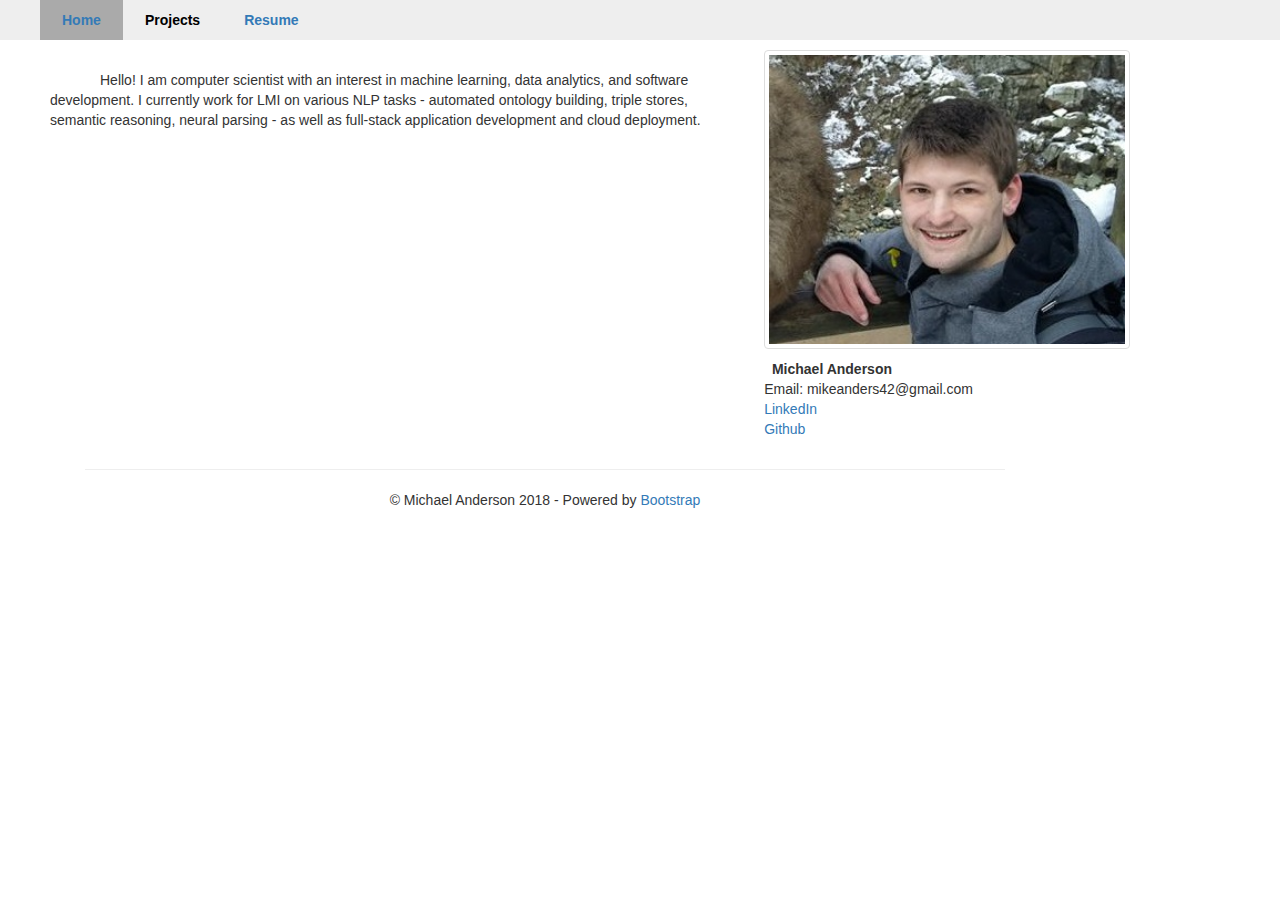
<file: index.html>
<!DOCTYPE html>
<html lang="en">
    <head>
        <title>Home</title>
        <meta charset="utf-8"/>
        <meta name="viewport" content="width=device-width, initial-scale=1.0">
        <meta property="og:title" content="Home">
        <meta property="og:author" content="Michael Anderson">
        <link rel="stylesheet" href="res/css/bootstrap.min.css">
        <link rel="stylesheet" href="res/css/main.css">
        <script src="res/js/jquery.min.js"></script>
        <script src="res/js/bootstrap.min.js"></script>
    </head>
    <body>

        <ul id="m_navbar">
            <li id="active"><div class="navbar_item"><a href="index.html">Home</a></div></li>
                <li class="dropdown"><div class="navbar_item">Projects</div>
                    <div class="dropdown-content">
                        <div class="navbar_item"><a href="WorDl3Solver.html">WordDl3 Solver</a></div>
                        <div class="navbar_item"><a href="Eloschatology.html">Elo Simulator</a></div>
                    </div>
                </li>
            <li><div class="navbar_item"><a href="MikeAndersResume2018.pdf">Resume</a></li></div>
        </ul>

        <div class="row">

            <div class="col-sm-7">
                <div id="text-block">
                    <p id="text" >
                        Hello! I am computer scientist with an interest in machine learning, data analytics, and software development. I currently work for LMI on various NLP tasks - automated ontology building, triple stores, semantic reasoning, neural parsing - as well as full-stack application development and cloud deployment.
                    </p>
                </div> 
            </div>

            <div class="col-sm-4">
                <p>
                    <img class="img-thumbnail" width="90%" src="res/img/profile.jpg">
                </p>
                <p id="text">
                    <b>&#160 Michael Anderson</b><br>
                    Email: mikeanders42@gmail.com<br>
                    <a href="www.linkedin.com/in/michael-anderson-93801b11b">LinkedIn</a><br>
                    <a href="https://github.com/milanderson/">Github</a>
                </p>
            </div>

        </div>

        <footer>
            <div class="container">
                <div class="col-sm-10" id="m_footer">
                    <hr>
                    © Michael Anderson 2018 - Powered by <a href="http://getbootstrap.com" target="_blank">Bootstrap</a>
                </div>
            </div>
        </footer>

    </body>
</html>
</file>
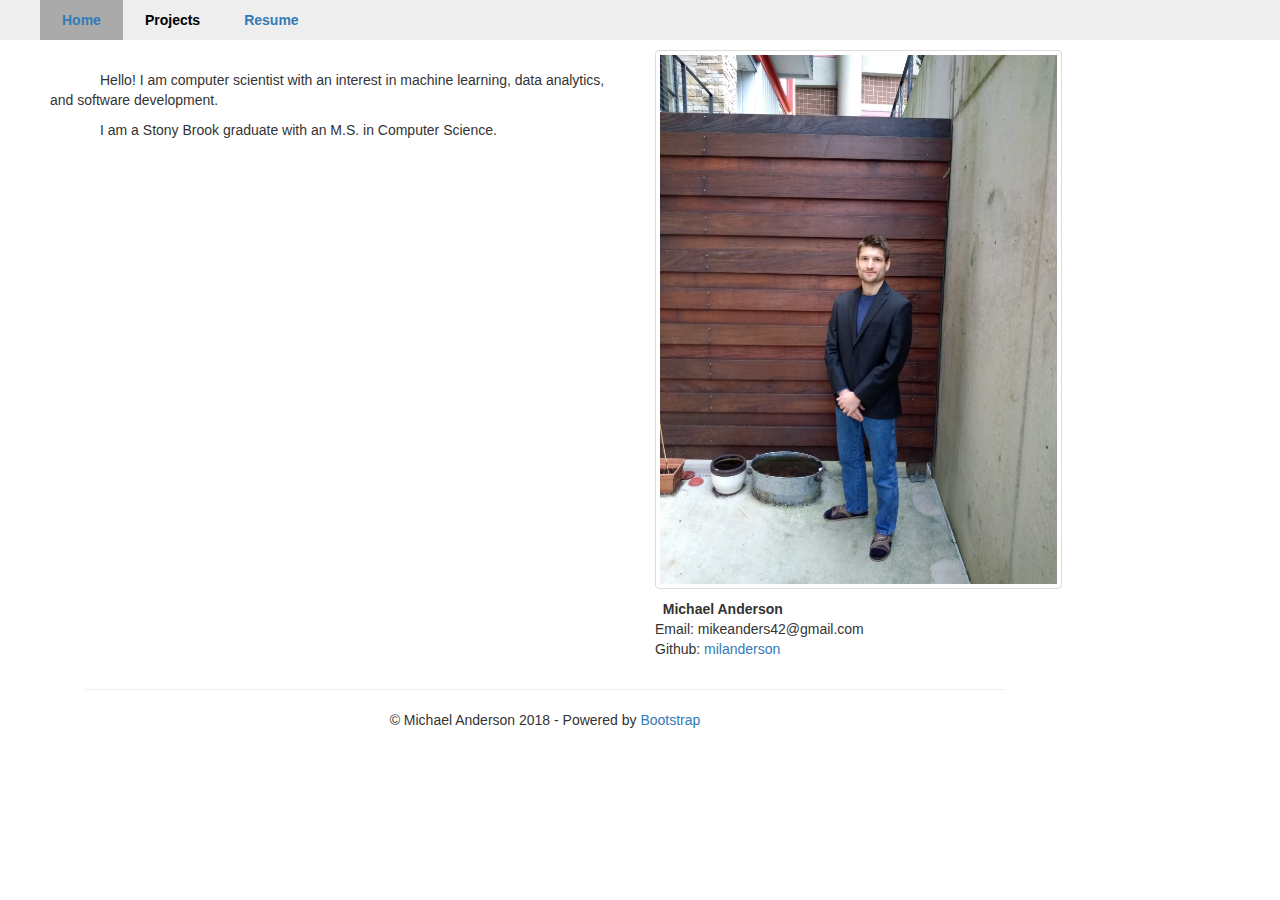
<file: content/index.html>
<!DOCTYPE html>
<html lang="en">
    <head>
        <title>Home</title>
        <meta charset="utf-8"/>
        <link rel="stylesheet" href="res/css/bootstrap.min.css">
        <link rel="stylesheet" href="res/css/main.css">
        <script src="res/js/jquery.min.js"></script>
        <script src="res/js/bootstrap.min.js"></script>
    </head>
    <body>

        <ul id="m_navbar">
            <li id="active"><div class="navbar_item"><a href="index.html">Home</a></div></li>
                <li class="dropdown"><div class="navbar_item">Projects</div>
                    <div class="dropdown-content">
                        <div class="navbar_item"><a href="argusclient.html">Argus Client</a></div>
                        <div class="navbar_item"><a href="CREAMserver.html">CREAM Server</a></div>
                        <div class="navbar_item"><a href="ID3predictor.html">ID3 Predictor</a></div>
                    </div>
                </li>
            <li><div class="navbar_item"><a href="MikeAndersResume2018.pdf">Resume</a></li></div>
        </ul>

        <div class="row">

            <div class="col-sm-6">
                <div id="text-block">
                    <p id="text" >
                        Hello! I am computer scientist with an interest in machine learning, data analytics, and software development.
                    </p>
                    <p id="text">
                        I am a Stony Brook graduate with an M.S. in Computer Science.
                    </p>
                </div> 
            </div>

            <div class="col-sm-4">
                <p>
                    <img class="img-thumbnail" widht="100%" src="res/img/profile.jpg">
                </p>
                <p id="text">
                    <b>&#160 Michael Anderson</b><br>
                    Email: mikeanders42@gmail.com<br>
                    Github: <a href="https://github.com/milanderson/">milanderson</a>
                </p>
            </div>

        </div>

        <footer>
            <div class="container">
                <div class="col-sm-10" id="m_footer">
                    <hr>
                    © Michael Anderson 2018 - Powered by <a href="http://getbootstrap.com" target="_blank">Bootstrap</a>
                </div>
            </div>
        </footer>

    </body>
</html>
</file>
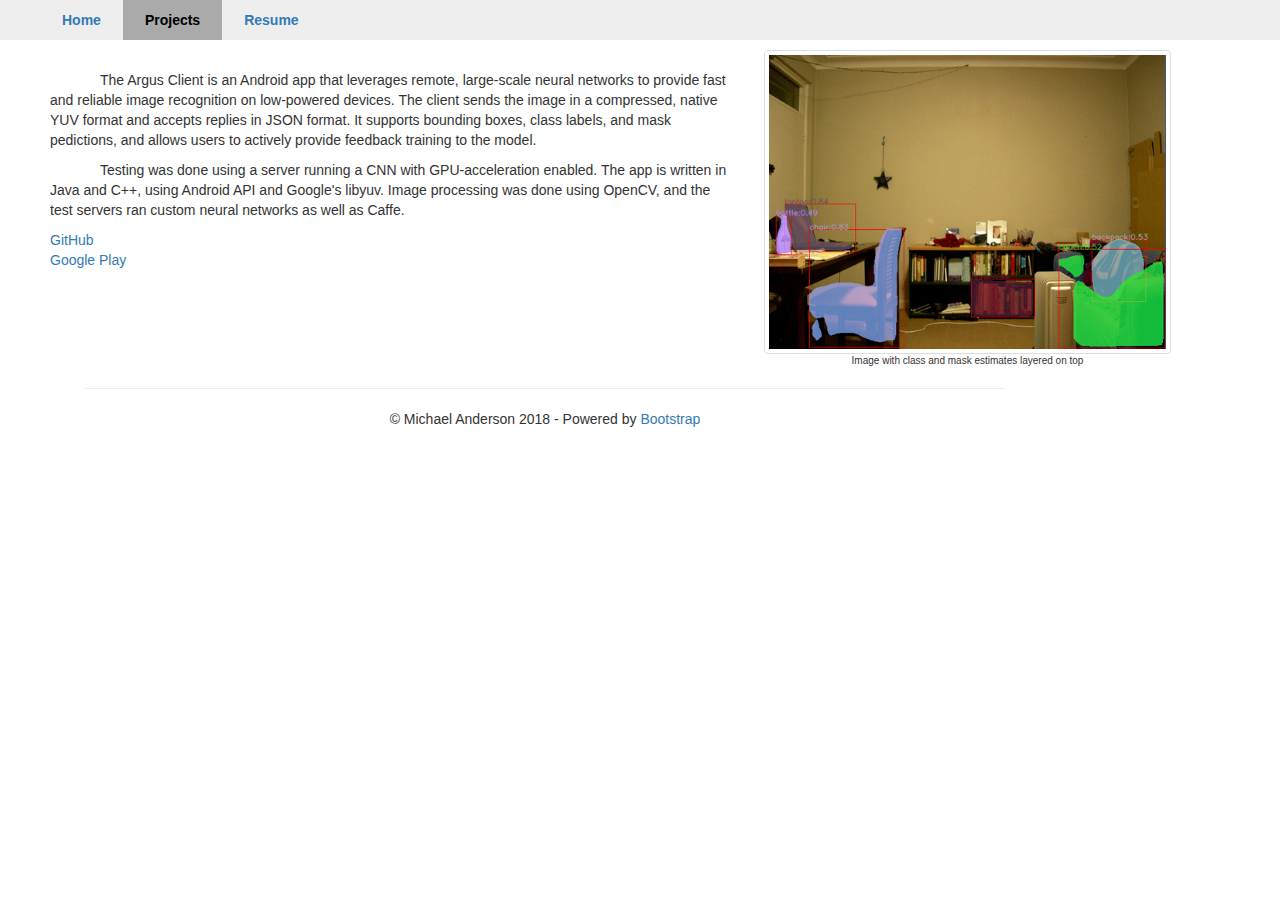
<file: argusclient.html>
<!DOCTYPE html>
<html lang="en">
    <head>
        <title>Project - ArgusClient</title>
        <meta charset="utf-8"/>
        <meta name="viewport" content="width=device-width, initial-scale=1.0">
        <meta property="og:title" content="Argus Client">
        <meta property="og:author" content="Michael Anderson">
        <link rel="stylesheet" href="res/css/bootstrap.min.css">
        <link rel="stylesheet" href="res/css/main.css">
        <script src="res/js/jquery.min.js"></script>
        <script src="res/js/bootstrap.min.js"></script>
    </head>
    <body>

        <ul id="m_navbar">
            <li><div class="navbar_item"><a href="index.html">Home</a></div></li>
                <li class="dropdown" id="active"><div class="navbar_item">Projects</div>
                    <div class="dropdown-content">
                        <div class="navbar_item" id="active"><a href="argusclient.html">Argus Client</a></div>
                        <div class="navbar_item"><a href="CREAMserver.html">CREAM Server</a></div>
                        <div class="navbar_item"><a href="ID3predictor.html">ID3 Predictor</a></div>
                        <div class="navbar_item"><a href="Eloschatology.html">Elo Simulator</a></div>
                    </div>
                </li>
            <li><div class="navbar_item"><a href="MikeAndersResume2018.pdf">Resume</a></li></div>
        </ul>

        <div class="row">

            <div class="col-sm-7">
                <div id="text-block">
                    <p>
                        The Argus Client is an Android app that leverages remote, large-scale neural networks to provide fast and reliable image recognition on low-powered devices. The client sends the image in a compressed, native YUV format and accepts replies in JSON format. It supports bounding boxes, class labels, and mask pedictions, and allows users to actively provide feedback training to the model.
                    </p>
                    <p>
                        Testing was done using a server running a CNN with GPU-acceleration enabled. The app is written in Java and C++, using Android API and Google's libyuv. Image processing was done using OpenCV, and the test servers ran custom neural networks as well as Caffe.
                    </p>
                    <a href="https://github.com/milanderson/Argus-Client/">GitHub</a><br>
                    <a href="https://play.google.com/store/apps/details?id=sbu.IRClient">Google Play</a>
                </div> 
            </div>

            <div class="col-sm-4">
                <img class="img-thumbnail" height="150px" src="res/img/argus.jpg">
                <figcaption>Image with class and mask estimates layered on top</figcaption>
            </div>

        </div>

        <footer>
            <div class="container">
                <div class="col-sm-10" id="m_footer">
                    <hr>
                    © Michael Anderson 2018 - Powered by <a href="http://getbootstrap.com" target="_blank">Bootstrap</a>
                </div>
            </div>
        </footer>

    </body>
</html>
</file>
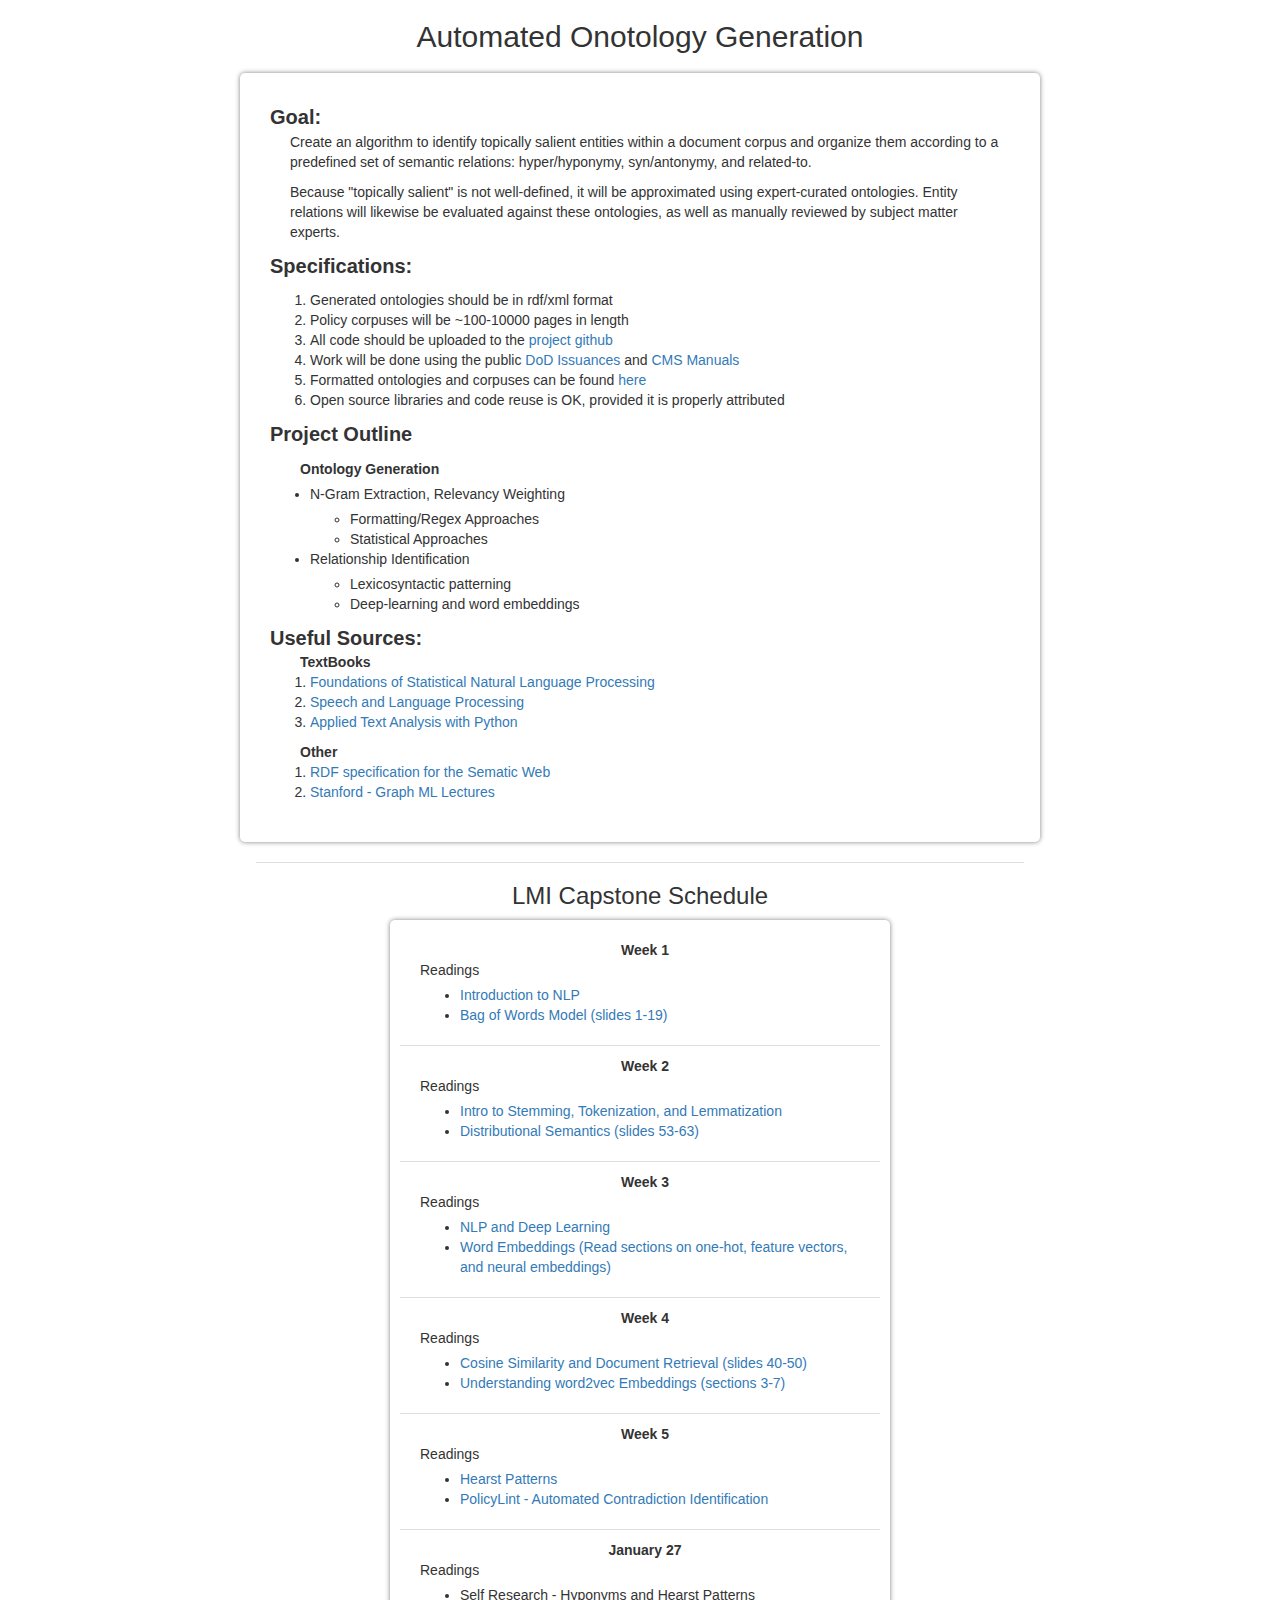
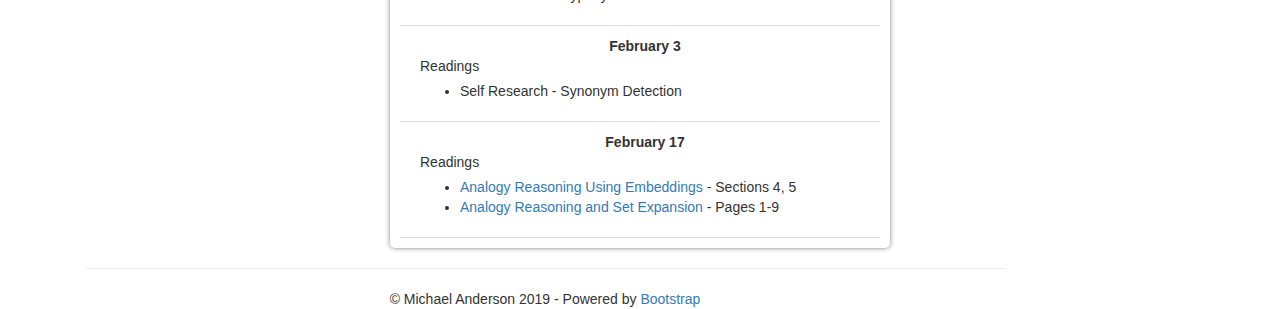
<file: CapstoneSchedule.html>
<!DOCTYPE html>
<html lang="en">
    <head>
        <title>Capstone Schedule</title>
        <meta charset="utf-8"/>
        <meta name="viewport" content="width=device-width, initial-scale=1.0">
        <meta property="og:title" content="C Server">
        <meta property="og:author" content="Michael Anderson">
        <link rel="stylesheet" href="res/css/bootstrap.min.css">
        <link rel="stylesheet" href="res/css/main.css">
        <script src="res/js/jquery.min.js"></script>
        <script src="res/js/bootstrap.min.js"></script>
    </head>
    <body>

      <h2 id='capTitle'>Automated Onotology Generation</h2>
      <br>
      <div id="clustdesc" class="mlacontainer">
          <b class="clusttitle">Goal:</b><br>
          <p class="clustpar">
            Create an algorithm to identify topically salient entities within a document corpus and organize them according to a predefined set of semantic relations: hyper/hyponymy, syn/antonymy, and related-to.
          </p>
          <p class="clustpar">
            Because "topically salient" is not well-defined, it will be approximated using expert-curated ontologies. Entity relations will likewise be evaluated against these ontologies, as well as manually reviewed by subject matter experts.
          </p>
          <b class="clusttitle">Specifications:</b><br>
          <p class="clustpar">
            <ol>
                <li>Generated ontologies should be in rdf/xml format</li>
                <li>Policy corpuses will be ~100-10000 pages in length</li>
                <li>All code should be uploaded to the <a href="https://github.com/milanderson/LMI-Capstone-2021/">project github</a></li>
                <li>Work will be done using the public <a href="https://www.esd.whs.mil/DD/">DoD Issuances</a> and <a href="https://www.cms.gov/Regulations-and-Guidance/Guidance/Manuals/Internet-Only-Manuals-IOMs">CMS Manuals</a></li>
                <li>Formatted ontologies and corpuses can be found <a href="/data/Ontologies/">here</a></li>
                <li>Open source libraries and code reuse is OK, provided it is properly attributed</li>
            </ol>
          </p>
         <b class="clusttitle">Project Outline</b>
         <p class="clustpar">
           <div style="text-indent: 30px;"><b>Ontology Generation</b></div>
           <ul>
             <li>N-Gram Extraction, Relevancy Weighting</li>
             <ul>
                 <li>Formatting/Regex Approaches</li>
                 <li>Statistical Approaches</li>
             </ul>
             <li>Relationship Identification</li>
             <ul>
               <li>Lexicosyntactic patterning</li>
               <li>Deep-learning and word embeddings</li>
             </ul>
           </ul>
          </p>
          <b class="clusttitle">Useful Sources:</b><br>
             <div style="text-indent: 30px;"><b>TextBooks</b></div>
            <ol>
                <li><a href="https://www.amazon.com/dp/0262133601?tag=inspiredalgor-20#reader_0262133601">Foundations of Statistical Natural Language Processing</a></li>
                <li><a href="https://web.stanford.edu/~jurafsky/slp3/ed3book.pdf">Speech and Language Processing</a></li>
                <li><a href="https://www.amazon.com/Applied-Text-Analysis-Python-Language-Aware/dp/1491963042/">Applied Text Analysis with Python</a></li>
            </ol>
             <div style="text-indent: 30px;"><b>Other</b></div>
            <ol>
                <li><a href="https://www.w3.org/TR/rdf11-concepts/">RDF specification for the Sematic Web</a></li>
                <li><a href="https://www.youtube.com/playlist?list=PLoROMvodv4rPLKxIpqhjhPgdQy7imNkDn">Stanford - Graph ML Lectures</a></li>
            </ol>
 
      </div>
      <div id='scheddivline'></div>
      <h3 id='capSubTitle'>LMI Capstone Schedule</h3>

      <div class="mlacontainer">
        <div class='item'>
          <div class="datetitle"><b>Week 1</b></div>
          Readings<br>
          <ul>
            <li><a href="http://spark-public.s3.amazonaws.com/nlp/slides/intro.pdf">Introduction to NLP</a></li>
            <li><a href="http://spark-public.s3.amazonaws.com/nlp/slides/naivebayes.pdf">Bag of Words Model (slides 1-19)</a></li>
          </ul>
        </div>

        <div class='item'>
           <div class="datetitle"><b>Week 2</b></div>
          Readings<br>
          <ul>
            <li><a href="https://dair.ai/notebooks/nlp/2020/03/19/nlp_basics_tokenization_segmentation.html">Intro to Stemming, Tokenization, and Lemmatization</a></li>
            <li><a href="http://spark-public.s3.amazonaws.com/nlp/slides/sem.pdf">Distributional Semantics (slides 53-63)</a></li>
          </ul>
        </div>

        <div class='item'>
           <div class="datetitle"><b>Week 3</b></div>
          Readings<br>
          <ul>
            <li><a href="https://explosion.ai/blog/deep-learning-formula-nlp">NLP and Deep Learning</a></li>
            <li><a href="https://medium.com/@b.terryjack/nlp-everything-about-word-embeddings-9ea21f51ccfe">Word Embeddings (Read sections on one-hot, feature vectors, and neural embeddings)</a></li>
          </ul>
        </div>

        <div class='item'>
           <div class="datetitle"><b>Week 4</b></div>
          Readings<br>
          <ul>
            <li><a href="https://spark-public.s3.amazonaws.com/cs124/slides/ir-2.pdf">Cosine Similarity and Document Retrieval (slides 40-50)</a></li>
            <li><a href="https://arxiv.org/pdf/1310.4546.pdf">Understanding word2vec Embeddings (sections 3-7)</a></li>
          </ul>
        </div>
 
        <div class='item'>
           <div class="datetitle"><b>Week 5</b></div>
          Readings<br>
          <ul>
            <li><a href="https://dl.acm.org/doi/pdf/10.3115/992133.992154">Hearst Patterns</a></li>
            <li><a href="https://www.usenix.org/system/files/sec19-andow.pdf">PolicyLint - Automated Contradiction Identification</a></li>
          </ul>
        </div>
       
        <div class='item'>
           <div class="datetitle"><b>January 27</b></div>
          Readings<br>
          <ul>
            <li>Self Research - Hyponyms and Hearst Patterns</li>
          </ul>
        </div>
        
       <div class='item'>
           <div class="datetitle"><b>February 3</b></div>
          Readings<br>
          <ul>
            <li>Self Research - Synonym Detection</li>
          </ul>
        </div>
       
        <div class='item'>
           <div class="datetitle"><b>February 17</b></div>
          Readings<br>
          <ul>
            <li><a href="https://proceedings.neurips.cc/paper/2013/file/9aa42b31882ec039965f3c4923ce901b-Paper.pdf">Analogy Reasoning Using Embeddings</a> - Sections 4, 5</li>
            <li><a href="https://arxiv.org/pdf/2009.13827.pdf">Analogy Reasoning and Set Expansion</a> - Pages 1-9</li>
          </ul>
        </div>
       
      </div>
  
        <footer>
            <div class="container">
                <div class="col-sm-10" id="m_footer">
                    <hr>
                    © Michael Anderson 2019 - Powered by <a href="http://getbootstrap.com" target="_blank">Bootstrap</a>
                </div>
            </div>
        </footer>

    </body>
</html>
</file>
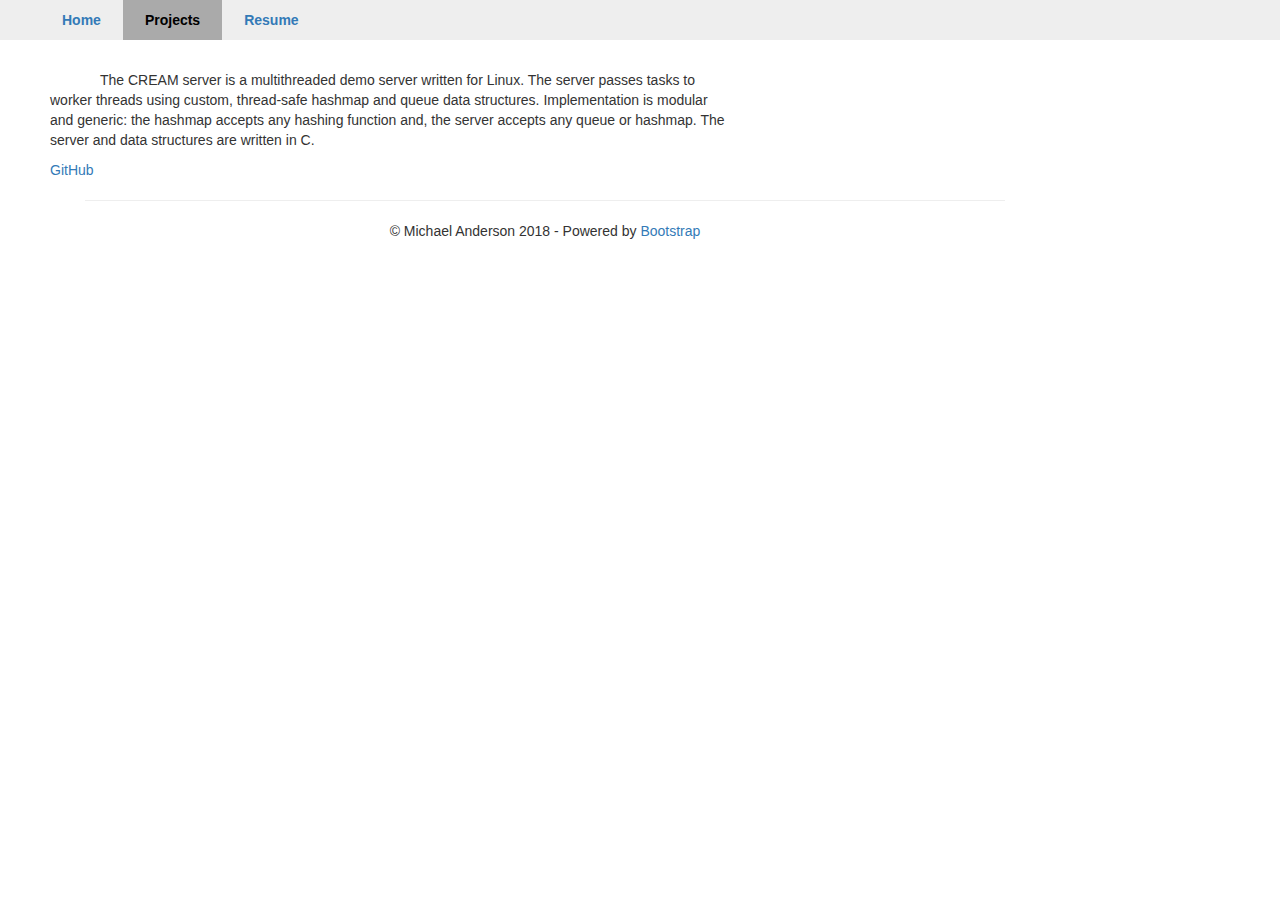
<file: CREAMserver.html>
<!DOCTYPE html>
<html lang="en">
    <head>
        <title>Project - CREAM Server</title>
        <meta charset="utf-8"/>
        <meta name="viewport" content="width=device-width, initial-scale=1.0">
        <meta property="og:title" content="C Server">
        <meta property="og:author" content="Michael Anderson">
        <link rel="stylesheet" href="res/css/bootstrap.min.css">
        <link rel="stylesheet" href="res/css/main.css">
        <script src="res/js/jquery.min.js"></script>
        <script src="res/js/bootstrap.min.js"></script>
    </head>
    <body>

        <ul id="m_navbar">
            <li><div class="navbar_item"><a href="index.html">Home</a></div></li>
                <li class="dropdown" id="active"><div class="navbar_item">Projects</div>
                    <div class="dropdown-content">
                        <div class="navbar_item"><a href="argusclient.html">Argus Client</a></div>
                        <div class="navbar_item" id="active"><a href="CREAMserver.html">CREAM Server</a></div>
                        <div class="navbar_item"><a href="ID3predictor.html">ID3 Predictor</a></div>
                        <div class="navbar_item"><a href="Eloschatology.html">Elo Simulator</a></div>
                    </div>
                </li>
            <li><div class="navbar_item"><a href="MikeAndersResume2018.pdf">Resume</a></li></div>
        </ul>

        <div class="row">

            <div class="col-sm-7">
                <div id="text-block">
                    <p>
                        The CREAM server is a multithreaded demo server written for Linux. The server passes tasks to worker threads using custom, thread-safe hashmap and queue data structures. Implementation is modular and generic: the hashmap accepts any hashing function and, the server accepts any queue or hashmap. The server and data structures are written in C.
                    </p>
                    <a href="https://github.com/milanderson/C.R.E.A.M.-Server/">GitHub</a><br>
                </div> 
            </div>

            <div class="col-sm-4">
            </div>

        </div>

        <footer>
            <div class="container">
                <div class="col-sm-10" id="m_footer">
                    <hr>
                    © Michael Anderson 2018 - Powered by <a href="http://getbootstrap.com" target="_blank">Bootstrap</a>
                </div>
            </div>
        </footer>

    </body>
</html>
</file>
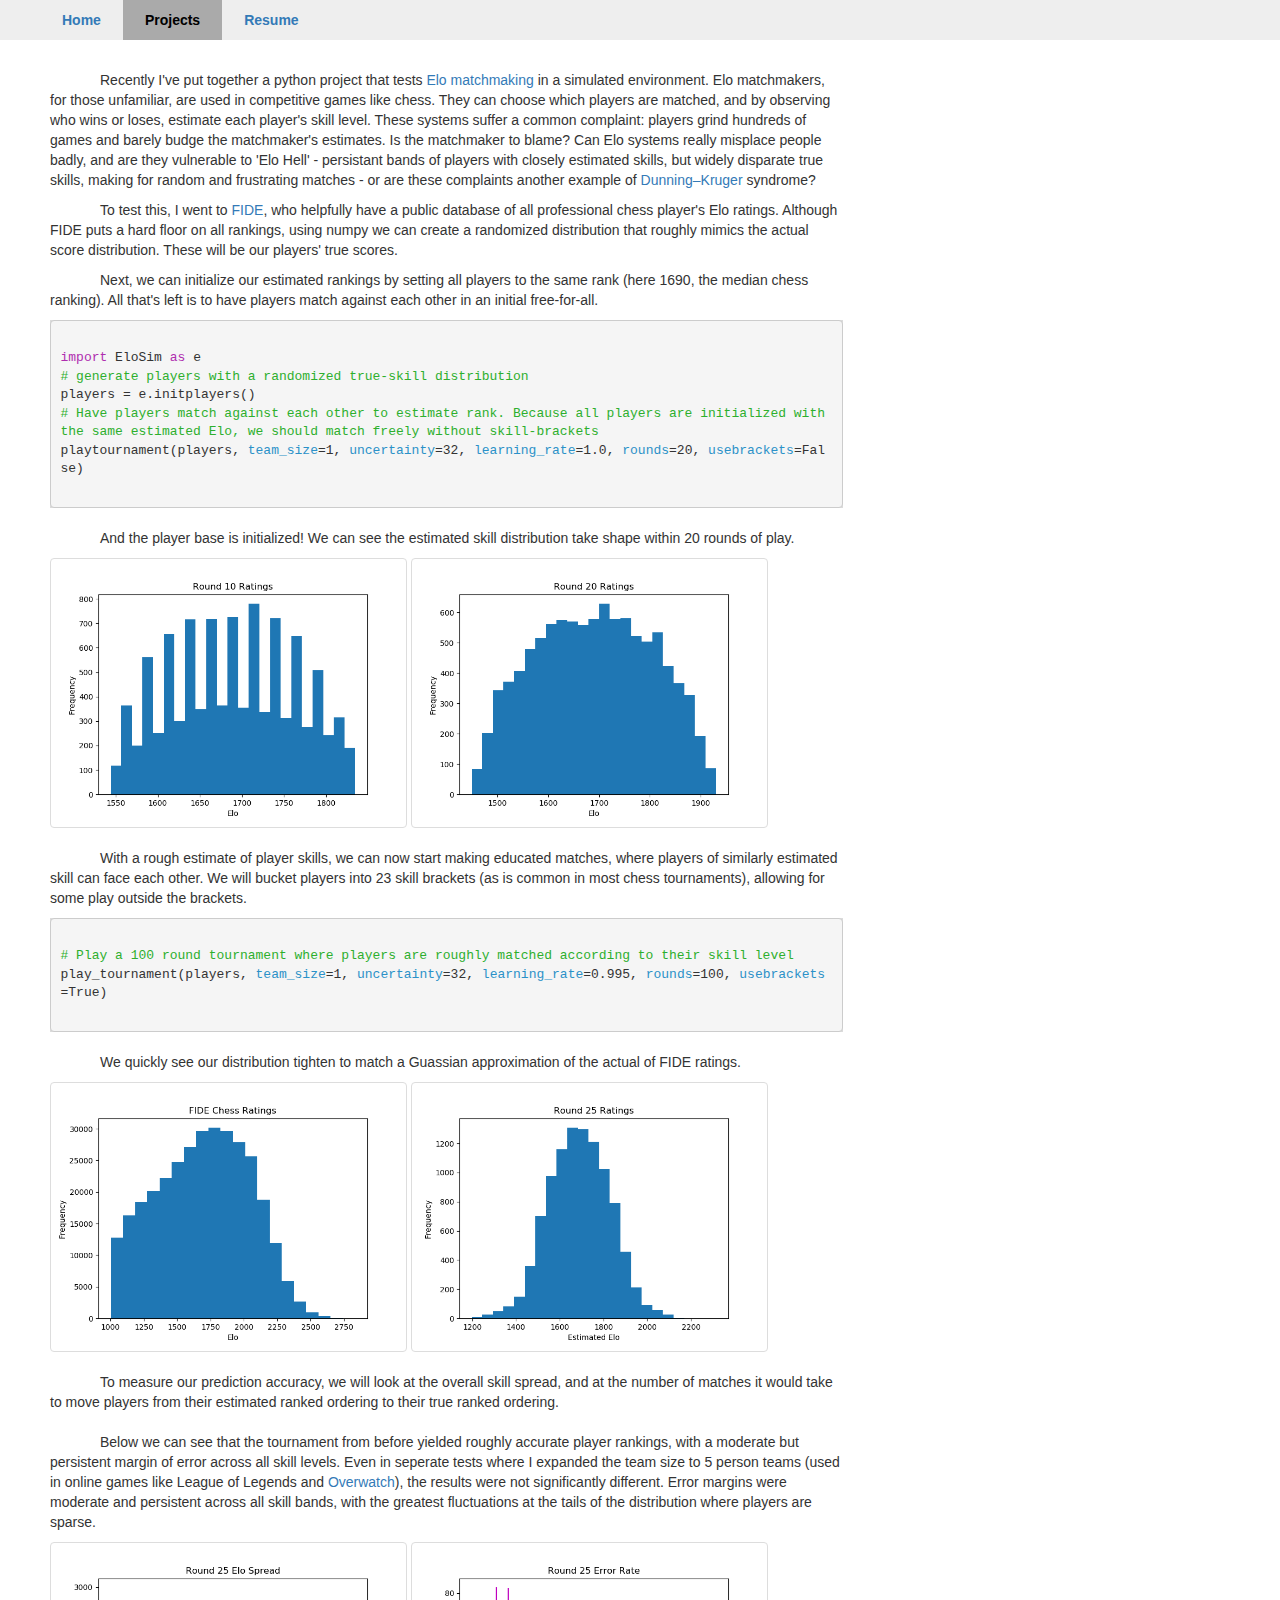
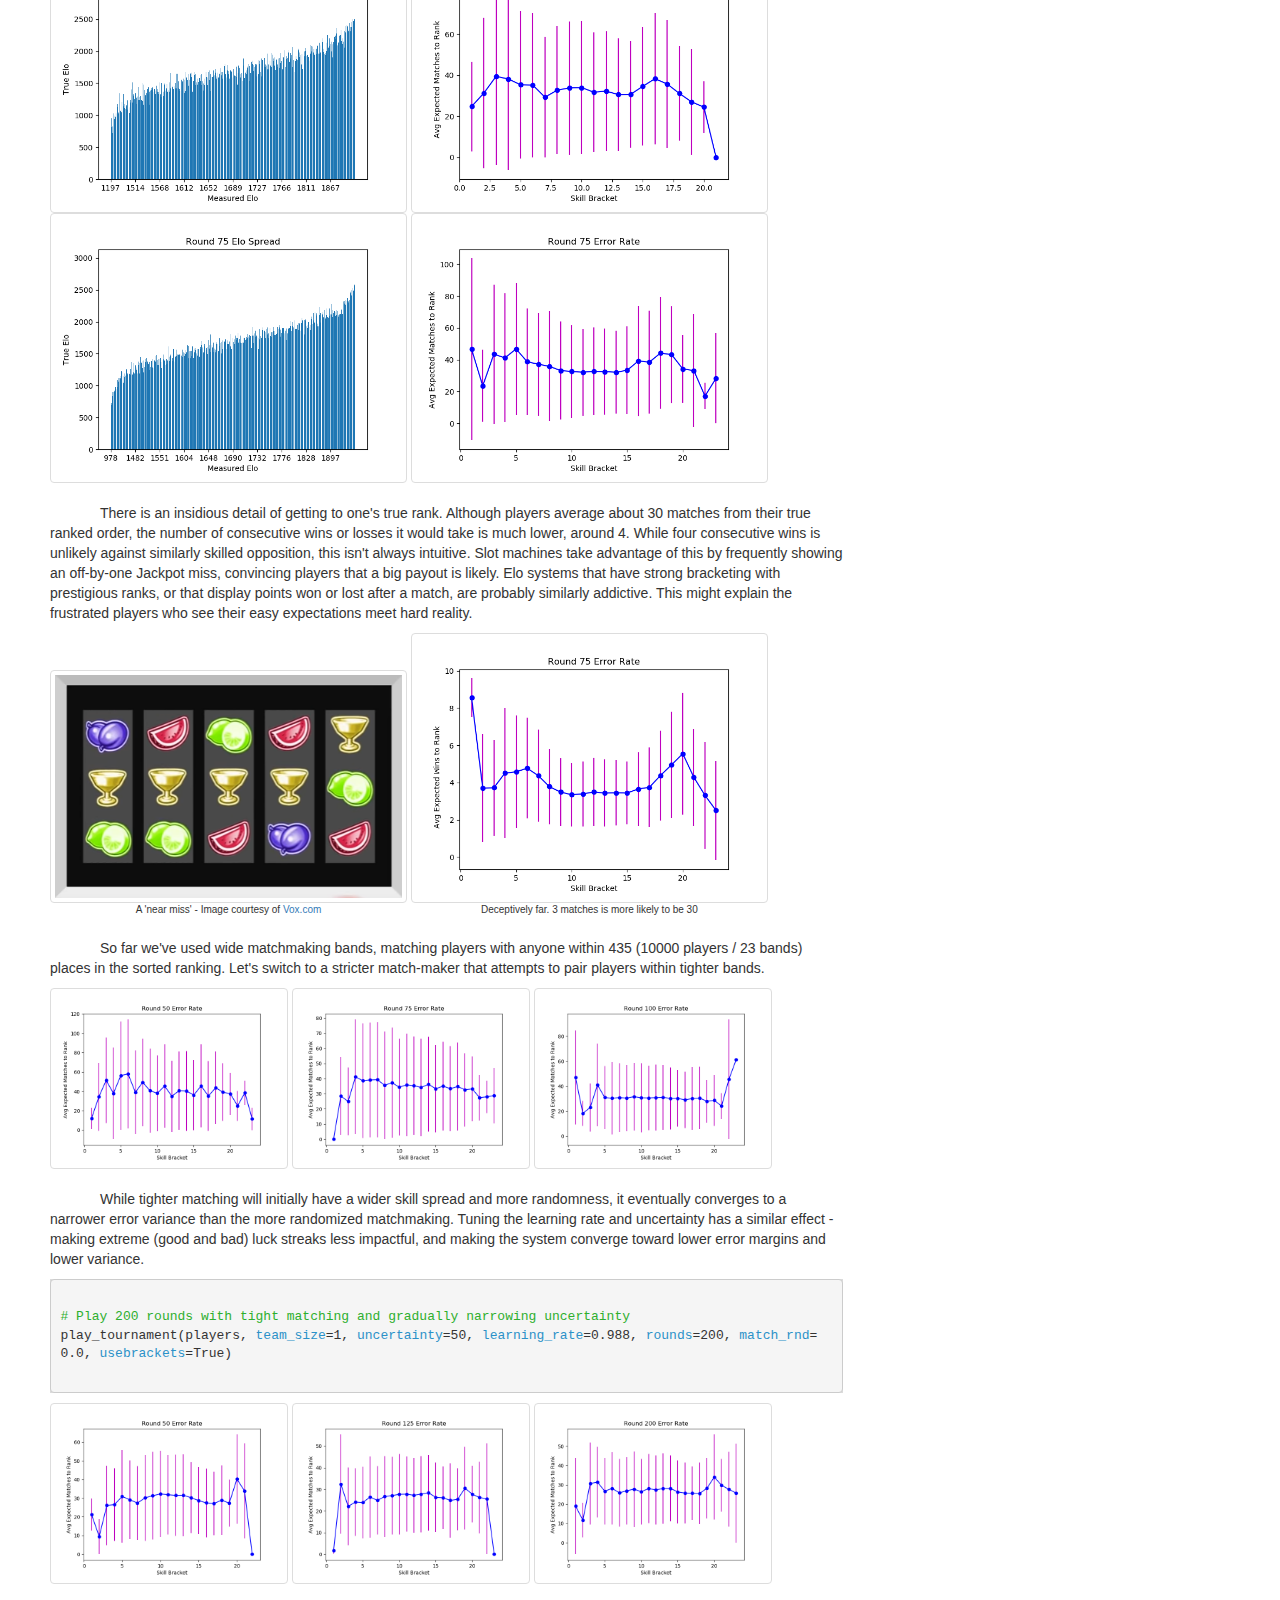
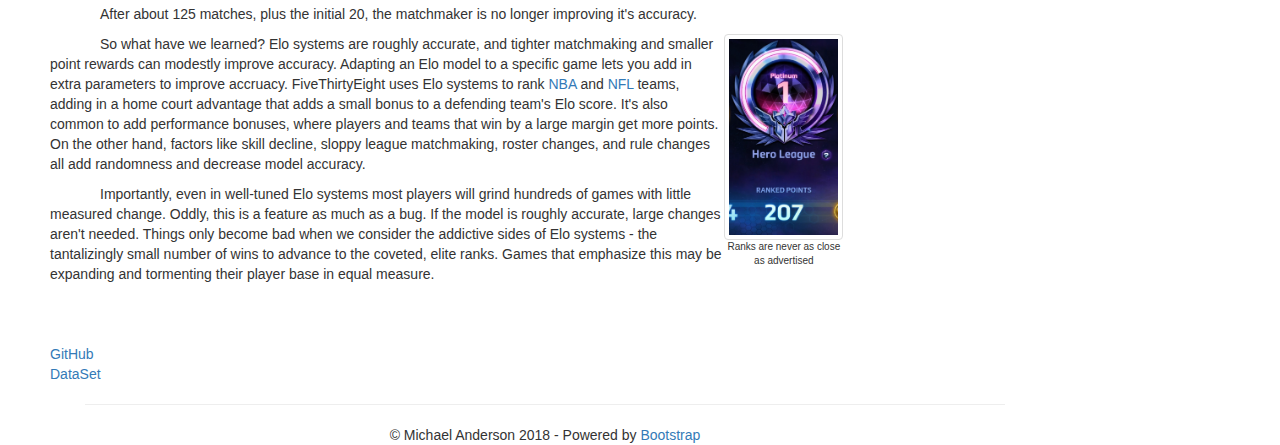
<file: Eloschatology.html>
<!DOCTYPE html>
<html lang="en">
    <head>
        <title>Project - Elo Eschatology</title>
        <meta charset="utf-8"/>
        <meta name="viewport" content="width=device-width, initial-scale=1.0">
        <meta property="og:title" content="Elo-schatology">
        <meta property="og:author" content="Michael Anderson">
        <link rel="stylesheet" href="res/css/bootstrap.min.css">
        <link rel="stylesheet" href="res/css/main.css">
        <script src="res/js/jquery.min.js"></script>
        <script src="res/js/bootstrap.min.js"></script>
    </head>
    <body>

        <ul id="m_navbar">
            <li><div class="navbar_item"><a href="index.html">Home</a></div></li>
                <li class="dropdown" id="active"><div class="navbar_item">Projects</div>
                    <div class="dropdown-content">
                        <div class="navbar_item"><a href="argusclient.html">Argus Client</a></div>
                        <div class="navbar_item"><a href="CREAMserver.html">CREAM Server</a></div>
                        <div class="navbar_item"><a href="ID3predictor.html">ID3 Predictor</a></div>
                        <div class="navbar_item" id="active"><a href="Eloschatology.html">Elo Simulator</a></div>
                    </div>
                </li>
            <li><div class="navbar_item"><a href="MikeAndersResume2018.pdf">Resume</a></li></div>
        </ul>

        <div class="row">

            <div class="col-sm-8">
                <div id="text-block">
                    <p>
                        Recently I've put together a python project that tests <a href="https://en.wikipedia.org/wiki/Elo_rating_system">Elo matchmaking</a> in a simulated environment. Elo matchmakers, for those unfamiliar, are used in competitive games like chess. They can choose which players are matched, and by observing who wins or loses, estimate each player's skill level. These systems suffer a common complaint: players grind hundreds of games and barely budge the matchmaker's estimates. Is the matchmaker to blame? Can Elo systems really misplace people badly, and are they vulnerable to 'Elo Hell' - persistant bands of players with closely estimated skills, but widely disparate true skills, making for random and frustrating matches - or are these complaints another example of <a href="https://en.wikipedia.org/wiki/Dunning%E2%80%93Kruger_effect">Dunning–Kruger</a> syndrome?
                   </p>
                   <p>
                        To test this, I went to <a href="https://ratings.fide.com/">FIDE</a>, who helpfully have a public database of all professional chess player's Elo ratings. Although FIDE puts a hard floor on all rankings, using numpy we can create a randomized distribution that roughly mimics the actual score distribution. These will be our players' true scores.
                   </p>
                   <p>
                       Next, we can initialize our estimated rankings by setting all players to the same rank (here 1690, the median chess ranking). All that's left is to have players match against each other in an initial free-for-all.
                   </p>
                </div>
                   
                <div id="inline-block">
                    <div class="snippet">
                        <pre><code>
<span class="kwd2">import</span> EloSim <span class="kwd2">as</span> e
<span class="cmt"># generate players with a randomized true-skill distribution</span>
players = e.initplayers()
<span class="cmt"># Have players match against each other to estimate rank. Because all players are initialized with the same estimated Elo, we should match freely without skill-brackets</span>
playtournament(players, <span class="arg">team_size</span>=1, <span class="arg">uncertainty</span>=32, <span class="arg">learning_rate</span>=1.0, <span class="arg">rounds</span>=20, <span class="arg">usebrackets</span>=False)
                        </code></pre>
                    </div>
                </div>
                   
                   
                <div id="text-block">
                   <p>
                        And the player base is initialized! We can see the estimated skill distribution take shape within 20 rounds of play.
                   </p>
                </div>
            
                <div id="inline-block">
                    <img class="img-thumbnail" width="45%" src="res/img/Elo/gen/Rd10_dist.png">
                    <img class="img-thumbnail" width="45%" src="res/img/Elo/gen/Rd20_dist.png">
                </div>

                <div id="text-block">
                    <p>
                        With a rough estimate of player skills, we can now start making educated matches, where players of similarly estimated skill can face each other. We will bucket players into 23 skill brackets (as is common in most chess tournaments), allowing for some play outside the brackets.
                    </p>
                </div>
                    
                <div id="inline-block">
                    <div class="snippet">
                        <pre><code>
<span class="cmt"># Play a 100 round tournament where players are roughly matched according to their skill level</span>
play_tournament(players, <span class="arg">team_size</span>=1, <span class="arg">uncertainty</span>=32, <span class="arg">learning_rate</span>=0.995, <span class="arg">rounds</span>=100, <span class="arg">usebrackets</span>=True)
                        </code></pre>
                    </div>
                </div>
                    
                <div id="text-block">
                    <p>
                        We quickly see our distribution tighten to match a Guassian approximation of the actual of FIDE ratings.
                    </p>
                </div>

                <div id="inline-block">
                    <img class="img-thumbnail" width="45%" src="res/img/Elo/chess_rankings.png">
                    <img class="img-thumbnail" width="45%" src="res/img/Elo/test1/Rd25_dist.png">
                </div>

                <div id="text-block">
                    <p>
                            To measure our prediction accuracy, we will look at the overall skill spread, and at the number of matches it would take to move players from their estimated ranked ordering to their true ranked ordering.
                    </p>
                </div>

                <div id="text-block">
                    <p>
                            Below we can see that the tournament from before yielded roughly accurate player rankings, with a moderate but persistent margin of error across all skill levels. Even in seperate tests where I expanded the team size to 5 person teams (used in online games like League of Legends and <a href="https://overwatchleague.com/en-gb/news/22012894/constructing-the-overwatch-league-elo">Overwatch</a>), the results were not significantly different. Error margins were moderate and persistent across all skill bands, with the greatest fluctuations at the tails of the distribution where players are sparse.
                    </p>
                </div>

                <div id="inline-block">
                    <img class="img-thumbnail" width="45%" src="res/img/Elo/test1/Rd25_sprd.png">
                    <img class="img-thumbnail" width="45%" src="res/img/Elo/test1/Rd25_err.png">

                    <img class="img-thumbnail" width="45%" src="res/img/Elo/test1/Rd75_sprd.png">
                    <img class="img-thumbnail" width="45%" src="res/img/Elo/test1/Rd75_err.png">
                </div>

                <div id="text-block">
                    <p>
                        There is an insidious detail of getting to one's true rank. Although players average about 30 matches from their true ranked order, the number of consecutive wins or losses it would take is much lower, around 4. While four consecutive wins is unlikely against similarly skilled opposition, this isn't always intuitive. Slot machines take advantage of this by frequently showing an off-by-one Jackpot miss, convincing players that a big payout is likely. Elo systems that have strong bracketing with prestigious ranks, or that display points won or lost after a match, are probably similarly addictive. This might explain the frustrated players who see their easy expectations meet hard reality.
                    </p>
                </div>

                <div id="inline-block">
                    <figure style="width:45%;">
                        <img class="img-thumbnail" src="res/img/slot.jpg">
                        <figcaption> A 'near miss' - Image courtesy of <a href="https://www.vox.com/">Vox.com</a> </figcaption>
                    </figure>
                    <figure style="width:45%;">
                        <img class="img-thumbnail" src="res/img/Elo/test1/Rd75_errW.png">
                        <figcaption> Deceptively far. 3 matches is more likely to be 30 </figcaption>
                    </figure>
                </div>

                <div id="text-block">
                    <p>
                        So far we've used wide matchmaking bands, matching players with anyone within 435 (10000 players / 23 bands) places in the sorted ranking. Let's switch to a stricter match-maker that attempts to pair players within tighter bands.
                    </p>
                </div>

                <div id="inline-block">
                    <img class="img-thumbnail" width="30%" src="res/img/Elo/test2/Rd50_err.png">
                    <img class="img-thumbnail" width="30%" src="res/img/Elo/test2/Rd75_err.png">
                    <img class="img-thumbnail" width="30%" src="res/img/Elo/test2/Rd100_err.png">
                </div>

                <div id="text-block">
                    <p>
                        While tighter matching will initially have a wider skill spread and more randomness, it eventually converges to a narrower error variance than the more randomized matchmaking. Tuning the learning rate and uncertainty has a similar effect - making extreme (good and bad) luck streaks less impactful, and making the system converge toward lower error margins and lower variance.
                    </p>
                </div>

                <div id="inline-block">
                    <div class="snippet">
                        <pre><code>
<span class="cmt"># Play 200 rounds with tight matching and gradually narrowing uncertainty</span>
play_tournament(players, <span class="arg">team_size</span>=1, <span class="arg">uncertainty</span>=50, <span class="arg">learning_rate</span>=0.988, <span class="arg">rounds</span>=200, <span class="arg">match_rnd</span>=0.0, <span class="arg">usebrackets</span>=True)
                        </code></pre>
                    </div>
                </div>

                <div id="inline-block">
                    <img class="img-thumbnail" width="30%" src="res/img/Elo/test3/Rd50_err.png">
                    <img class="img-thumbnail" width="30%" src="res/img/Elo/test3/Rd125_err.png">
                    <img class="img-thumbnail" width="30%" src="res/img/Elo/test3/Rd200_err.png">
                </div>

                <div id="text-block">
                    <p>
                        After about 125 matches, plus the initial 20, the matchmaker is no longer improving it's accuracy.
                    </p>
                    <figure style="width:15%; display: block; float: right;">
                        <img class="img-thumbnail" src="res/img/Elo/HoTSrank.jpg">
                        <figcaption>
                            Ranks are never as close as advertised
                        </figcaption>
                    </figure>
                    <p>
                        So what have we learned? Elo systems are roughly accurate, and tighter matchmaking and smaller point rewards can modestly improve accuracy. Adapting an Elo model to a specific game lets you add in extra parameters to improve accruacy. FiveThirtyEight uses Elo systems to rank <a href="https://fivethirtyeight.com/features/how-we-calculate-nba-elo-ratings/">NBA</a> and <a href="https://fivethirtyeight.com/features/introducing-nfl-elo-ratings/">NFL</a> teams, adding in a home court advantage that adds a small bonus to a defending team's Elo score. It's also common to add performance bonuses, where players and teams that win by a large margin get more points. On the other hand, factors like skill decline, sloppy league matchmaking, roster changes, and rule changes all add randomness and decrease model accuracy.
                    </p>
                    <p>

                        Importantly, even in well-tuned Elo systems most players will grind hundreds of games with little measured change. Oddly, this is a feature as much as a bug. If the model is roughly accurate, large changes aren't needed. Things only become bad when we consider the addictive sides of Elo systems - the tantalizingly small number of wins to advance to the coveted, elite ranks. Games that emphasize this may be expanding and tormenting their player base in equal measure.
                    </p>
                </div>

                <div id="inline-block">
                    <p></p><br/>
                    <p></p><br/>
                    <a href="https://github.com/milanderson/EloSim">GitHub</a><br>
                    <a href="https://ratings.fide.com/download.phtml">DataSet</a>
                </div>
            </div>

            <div class="col-sm-4">
            </div>

        </div>

        <footer>
            <div class="container">
                <div class="col-sm-10" id="m_footer">
                    <hr>
                    © Michael Anderson 2018 - Powered by <a href="http://getbootstrap.com" target="_blank">Bootstrap</a>
                </div>
            </div>
        </footer>

    </body>
</html>
</file>
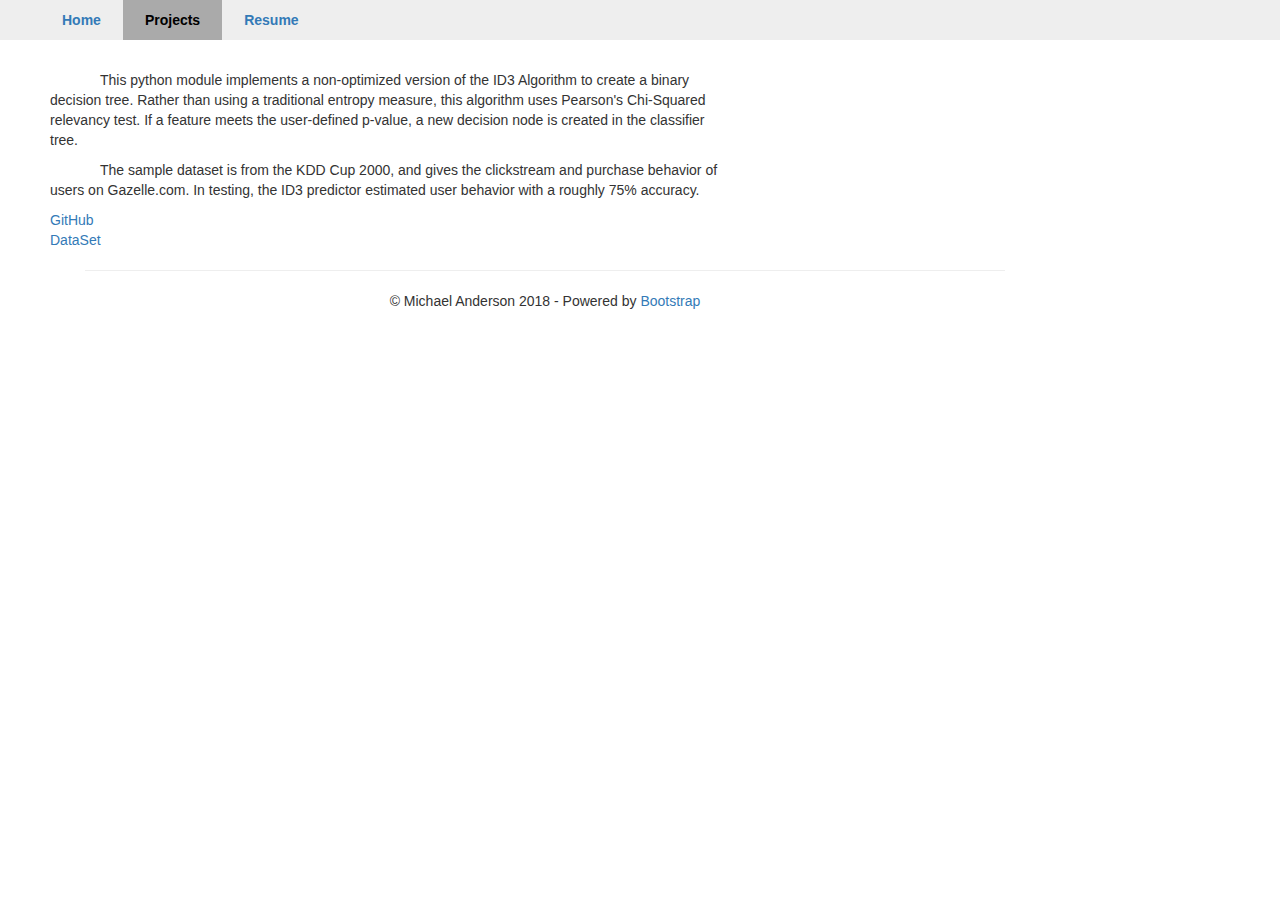
<file: ID3predictor.html>
<!DOCTYPE html>
<html lang="en">
    <head>
        <title>Project - ID3 Predictor</title>
        <meta charset="utf-8"/>
        <meta name="viewport" content="width=device-width, initial-scale=1.0">
        <meta property="og:title" content="ID3 Predictor">
        <meta property="og:author" content="Michael Anderson">
        <link rel="stylesheet" href="res/css/bootstrap.min.css">
        <link rel="stylesheet" href="res/css/main.css">
        <script src="res/js/jquery.min.js"></script>
        <script src="res/js/bootstrap.min.js"></script>
    </head>
    <body>

        <ul id="m_navbar">
            <li><div class="navbar_item"><a href="index.html">Home</a></div></li>
                <li class="dropdown" id="active"><div class="navbar_item">Projects</div>
                    <div class="dropdown-content">
                        <div class="navbar_item"><a href="argusclient.html">Argus Client</a></div>
                        <div class="navbar_item"><a href="CREAMserver.html">CREAM Server</a></div>
                        <div class="navbar_item" id="active"><a href="ID3predictor.html">ID3 Predictor</a></div>
                        <div class="navbar_item"><a href="Eloschatology.html">Elo Simulator</a></div>
                    </div>
                </li>
            <li><div class="navbar_item"><a href="MikeAndersResume2018.pdf">Resume</a></li></div>
        </ul>

        <div class="row">

            <div class="col-sm-7">
                <div id="text-block">
                    <p>
                        This python module implements a non-optimized version of the ID3 Algorithm to create a binary decision tree. Rather than using a traditional entropy measure, this algorithm uses Pearson's Chi-Squared relevancy test. If a feature meets the user-defined p-value, a new decision node is created in the classifier tree.
                    </p>
                    <p>
                        The sample dataset is from the KDD Cup 2000, and gives the clickstream and purchase behavior of users on Gazelle.com. In testing, the ID3 predictor estimated user behavior with a roughly 75% accuracy.
                    </p>
                    <a href="https://github.com/milanderson/ID3-Predictor">GitHub</a><br>
                    <a href="https://www.kdd.org/kdd-cup/view/kdd-cup-2000/">DataSet</a>
                </div> 
            </div>

            <div class="col-sm-4">
            </div>

        </div>

        <footer>
            <div class="container">
                <div class="col-sm-10" id="m_footer">
                    <hr>
                    © Michael Anderson 2018 - Powered by <a href="http://getbootstrap.com" target="_blank">Bootstrap</a>
                </div>
            </div>
        </footer>

    </body>
</html>
</file>
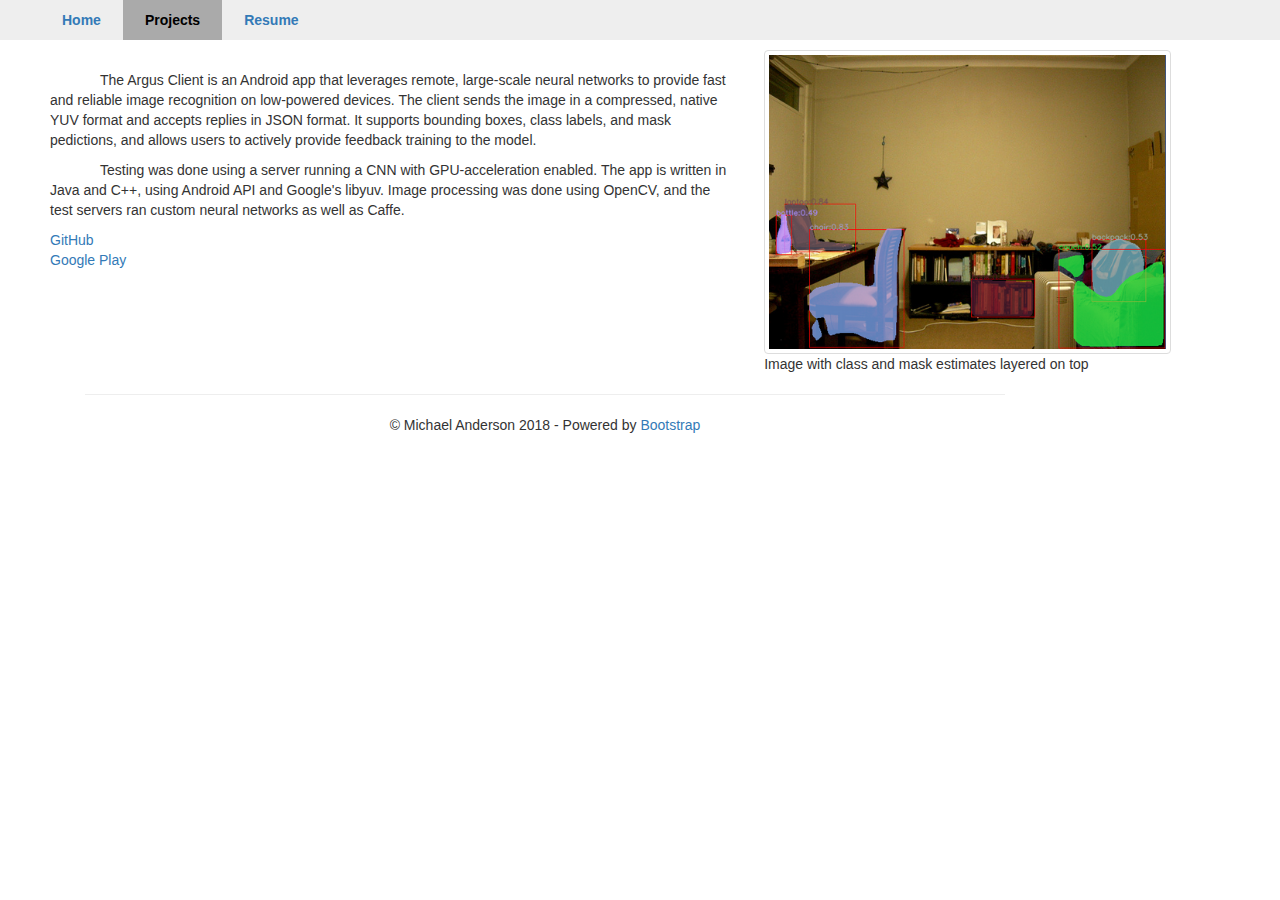
<file: content/ArgusClient.html>
<!DOCTYPE html>
<html lang="en">
    <head>
        <title>Project - ArgusClient</title>
        <meta charset="utf-8"/>
        <link rel="stylesheet" href="res/css/bootstrap.min.css">
        <link rel="stylesheet" href="res/css/main.css">
        <script src="res/js/jquery.min.js"></script>
        <script src="res/js/bootstrap.min.js"></script>
    </head>
    <body>

        <ul id="m_navbar">
            <li><div class="navbar_item"><a href="Home.html">Home</a></div></li>
                <li class="dropdown" id="active"><div class="navbar_item">Projects</div>
                    <div class="dropdown-content">
                        <div class="navbar_item" id="active"><a href="ArgusClient.html">Argus Client</a></div>
                        <div class="navbar_item"><a href="CREAMServer.html">CREAM Server</a></div>
                        <div class="navbar_item"><a href="ID3Predictor.html">ID3 Predictor</a></div>
                    </div>
                </li>
            <li><div class="navbar_item"><a href="MikeAndersResume2018.pdf">Resume</a></li></div>
        </ul>

        <div class="row">

            <div class="col-sm-7">
                <div id="text-block">
                    <p>
                        The Argus Client is an Android app that leverages remote, large-scale neural networks to provide fast and reliable image recognition on low-powered devices. The client sends the image in a compressed, native YUV format and accepts replies in JSON format. It supports bounding boxes, class labels, and mask pedictions, and allows users to actively provide feedback training to the model.
                    </p>
                    <p>
                        Testing was done using a server running a CNN with GPU-acceleration enabled. The app is written in Java and C++, using Android API and Google's libyuv. Image processing was done using OpenCV, and the test servers ran custom neural networks as well as Caffe.
                    </p>
                    <a href="https://github.com/milanderson/Argus-Client/">GitHub</a><br>
                    <a href="https://play.google.com/store/apps/details?id=sbu.IRClient">Google Play</a>
                </div> 
            </div>

            <div class="col-sm-4">
                <img class="img-thumbnail" height="150px" src="res/img/argus.jpg">
                <figcaption>Image with class and mask estimates layered on top</figcaption>
            </div>

        </div>

        <footer>
            <div class="container">
                <div class="col-sm-10" id="m_footer">
                    <hr>
                    © Michael Anderson 2018 - Powered by <a href="http://getbootstrap.com" target="_blank">Bootstrap</a>
                </div>
            </div>
        </footer>

    </body>
</html>
</file>
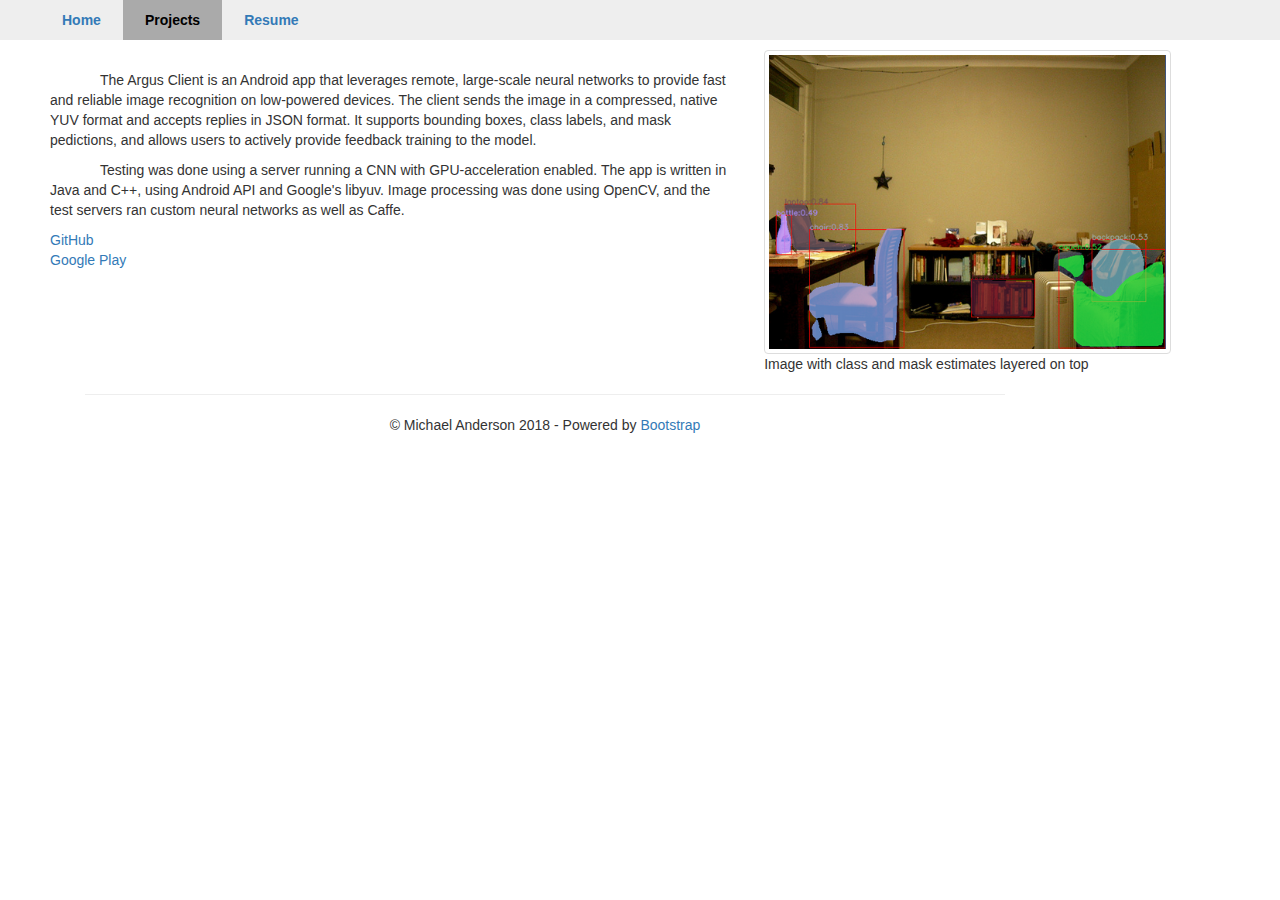
<file: content/argusclient.html>
<!DOCTYPE html>
<html lang="en">
    <head>
        <title>Project - ArgusClient</title>
        <meta charset="utf-8"/>
        <link rel="stylesheet" href="res/css/bootstrap.min.css">
        <link rel="stylesheet" href="res/css/main.css">
        <script src="res/js/jquery.min.js"></script>
        <script src="res/js/bootstrap.min.js"></script>
    </head>
    <body>

        <ul id="m_navbar">
            <li><div class="navbar_item"><a href="home.html">Home</a></div></li>
                <li class="dropdown" id="active"><div class="navbar_item">Projects</div>
                    <div class="dropdown-content">
                        <div class="navbar_item" id="active"><a href="argusclient.html">Argus Client</a></div>
                        <div class="navbar_item"><a href="CREAMserver.html">CREAM Server</a></div>
                        <div class="navbar_item"><a href="ID3predictor.html">ID3 Predictor</a></div>
                    </div>
                </li>
            <li><div class="navbar_item"><a href="MikeAndersResume2018.pdf">Resume</a></li></div>
        </ul>

        <div class="row">

            <div class="col-sm-7">
                <div id="text-block">
                    <p>
                        The Argus Client is an Android app that leverages remote, large-scale neural networks to provide fast and reliable image recognition on low-powered devices. The client sends the image in a compressed, native YUV format and accepts replies in JSON format. It supports bounding boxes, class labels, and mask pedictions, and allows users to actively provide feedback training to the model.
                    </p>
                    <p>
                        Testing was done using a server running a CNN with GPU-acceleration enabled. The app is written in Java and C++, using Android API and Google's libyuv. Image processing was done using OpenCV, and the test servers ran custom neural networks as well as Caffe.
                    </p>
                    <a href="https://github.com/milanderson/Argus-Client/">GitHub</a><br>
                    <a href="https://play.google.com/store/apps/details?id=sbu.IRClient">Google Play</a>
                </div> 
            </div>

            <div class="col-sm-4">
                <img class="img-thumbnail" height="150px" src="res/img/argus.jpg">
                <figcaption>Image with class and mask estimates layered on top</figcaption>
            </div>

        </div>

        <footer>
            <div class="container">
                <div class="col-sm-10" id="m_footer">
                    <hr>
                    © Michael Anderson 2018 - Powered by <a href="http://getbootstrap.com" target="_blank">Bootstrap</a>
                </div>
            </div>
        </footer>

    </body>
</html>
</file>
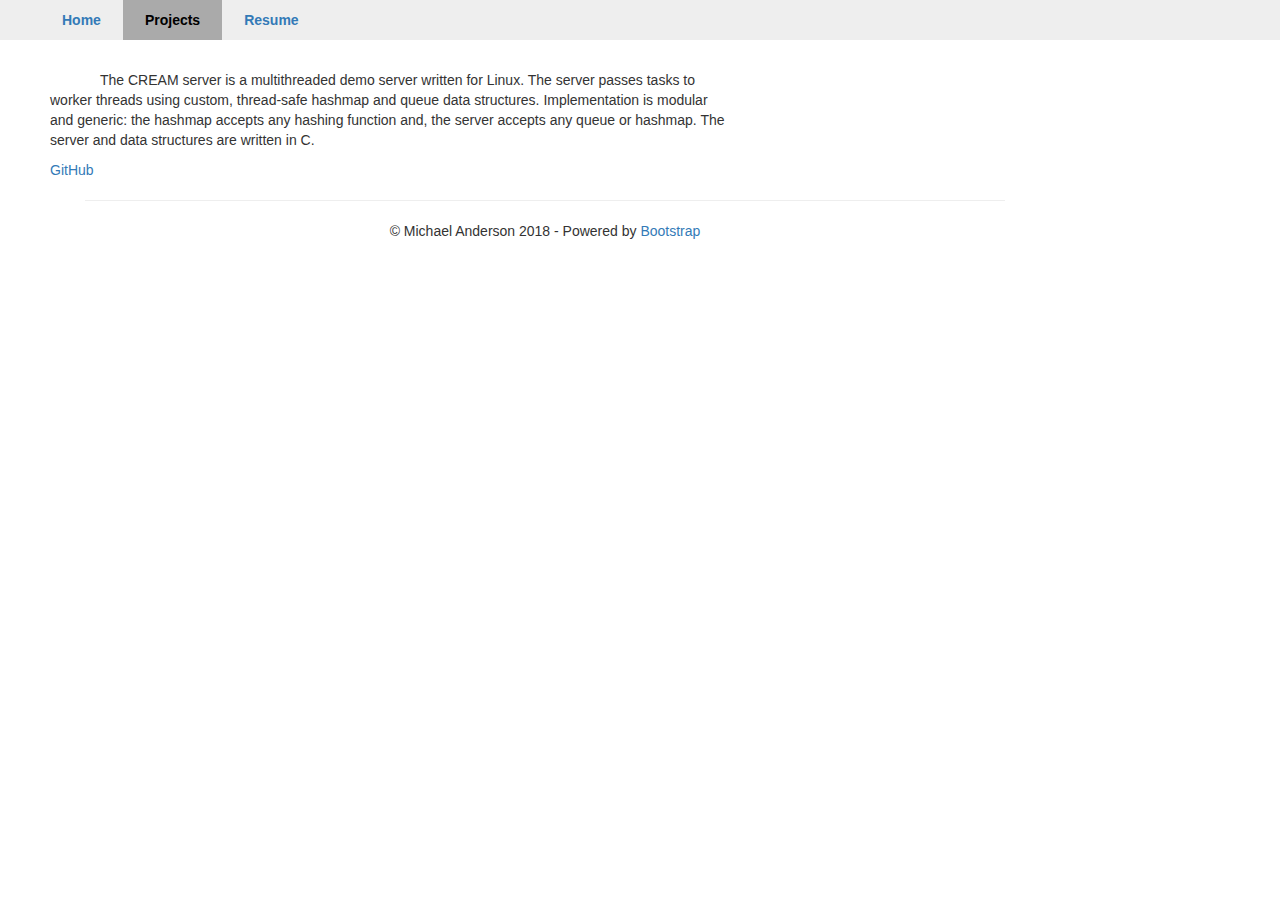
<file: content/CREAMServer.html>
<!DOCTYPE html>
<html lang="en">
    <head>
        <title>Project - CREAM Server</title>
        <meta charset="utf-8"/>
        <link rel="stylesheet" href="res/css/bootstrap.min.css">
        <link rel="stylesheet" href="res/css/main.css">
        <script src="res/js/jquery.min.js"></script>
        <script src="res/js/bootstrap.min.js"></script>
    </head>
    <body>

        <ul id="m_navbar">
            <li><div class="navbar_item"><a href="index.html">Home</a></div></li>
                <li class="dropdown" id="active"><div class="navbar_item">Projects</div>
                    <div class="dropdown-content">
                        <div class="navbar_item"><a href="argusclient.html">Argus Client</a></div>
                        <div class="navbar_item" id="active"><a href="CREAMserver.html">CREAM Server</a></div>
                        <div class="navbar_item"><a href="ID3predictor.html">ID3 Predictor</a></div>
                    </div>
                </li>
            <li><div class="navbar_item"><a href="MikeAndersResume2018.pdf">Resume</a></li></div>
        </ul>

        <div class="row">

            <div class="col-sm-7">
                <div id="text-block">
                    <p>
                        The CREAM server is a multithreaded demo server written for Linux. The server passes tasks to worker threads using custom, thread-safe hashmap and queue data structures. Implementation is modular and generic: the hashmap accepts any hashing function and, the server accepts any queue or hashmap. The server and data structures are written in C.
                    </p>
                    <a href="https://github.com/milanderson/C.R.E.A.M.-Server/">GitHub</a><br>
                </div> 
            </div>

            <div class="col-sm-4">
            </div>

        </div>

        <footer>
            <div class="container">
                <div class="col-sm-10" id="m_footer">
                    <hr>
                    © Michael Anderson 2018 - Powered by <a href="http://getbootstrap.com" target="_blank">Bootstrap</a>
                </div>
            </div>
        </footer>

    </body>
</html>
</file>
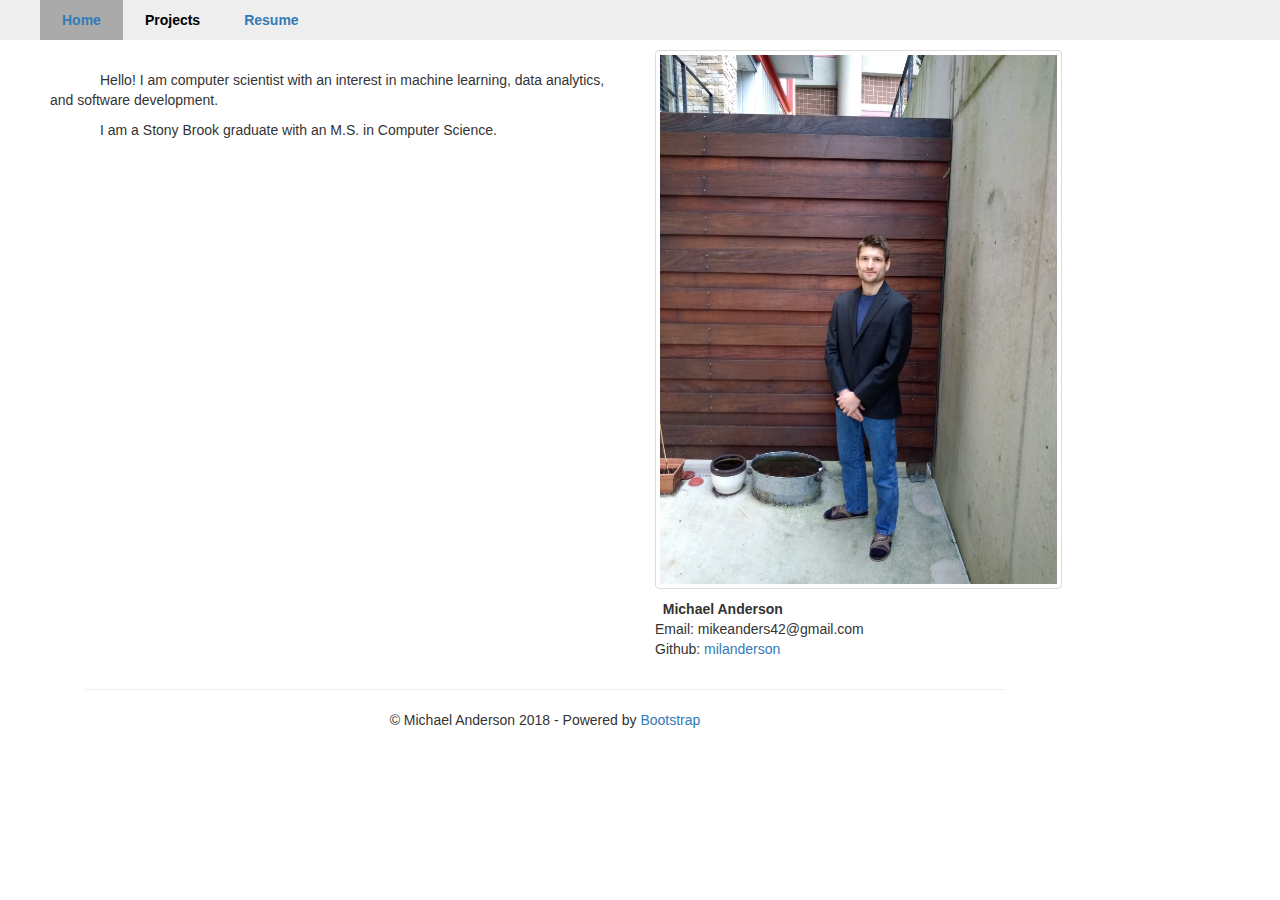
<file: content/Home.html>
<!DOCTYPE html>
<html lang="en">
    <head>
        <title>Home</title>
        <meta charset="utf-8"/>
        <link rel="stylesheet" href="res/css/bootstrap.min.css">
        <link rel="stylesheet" href="res/css/main.css">
        <script src="res/js/jquery.min.js"></script>
        <script src="res/js/bootstrap.min.js"></script>
    </head>
    <body>

        <ul id="m_navbar">
            <li id="active"><div class="navbar_item"><a href="Home.html">Home</a></div></li>
                <li class="dropdown"><div class="navbar_item">Projects</div>
                    <div class="dropdown-content">
                        <div class="navbar_item"><a href="ArgusClient.html">Argus Client</a></div>
                        <div class="navbar_item"><a href="CREAMServer.html">CREAM Server</a></div>
                        <div class="navbar_item"><a href="ID3Predictor.html">ID3 Predictor</a></div>
                    </div>
                </li>
            <li><div class="navbar_item"><a href="MikeAndersResume2018.pdf">Resume</a></li></div>
        </ul>

        <div class="row">

            <div class="col-sm-6">
                <div id="text-block">
                    <p id="text" >
                        Hello! I am computer scientist with an interest in machine learning, data analytics, and software development.
                    </p>
                    <p id="text">
                        I am a Stony Brook graduate with an M.S. in Computer Science.
                    </p>
                </div> 
            </div>

            <div class="col-sm-4">
                <p>
                    <img class="img-thumbnail" widht="100%" src="res/img/profile.jpg">
                </p>
                <p id="text">
                    <b>&#160 Michael Anderson</b><br>
                    Email: mikeanders42@gmail.com<br>
                    Github: <a href="https://github.com/milanderson/">milanderson</a>
                </p>
            </div>

        </div>

        <footer>
            <div class="container">
                <div class="col-sm-10" id="m_footer">
                    <hr>
                    © Michael Anderson 2018 - Powered by <a href="http://getbootstrap.com" target="_blank">Bootstrap</a>
                </div>
            </div>
        </footer>

    </body>
</html>
</file>
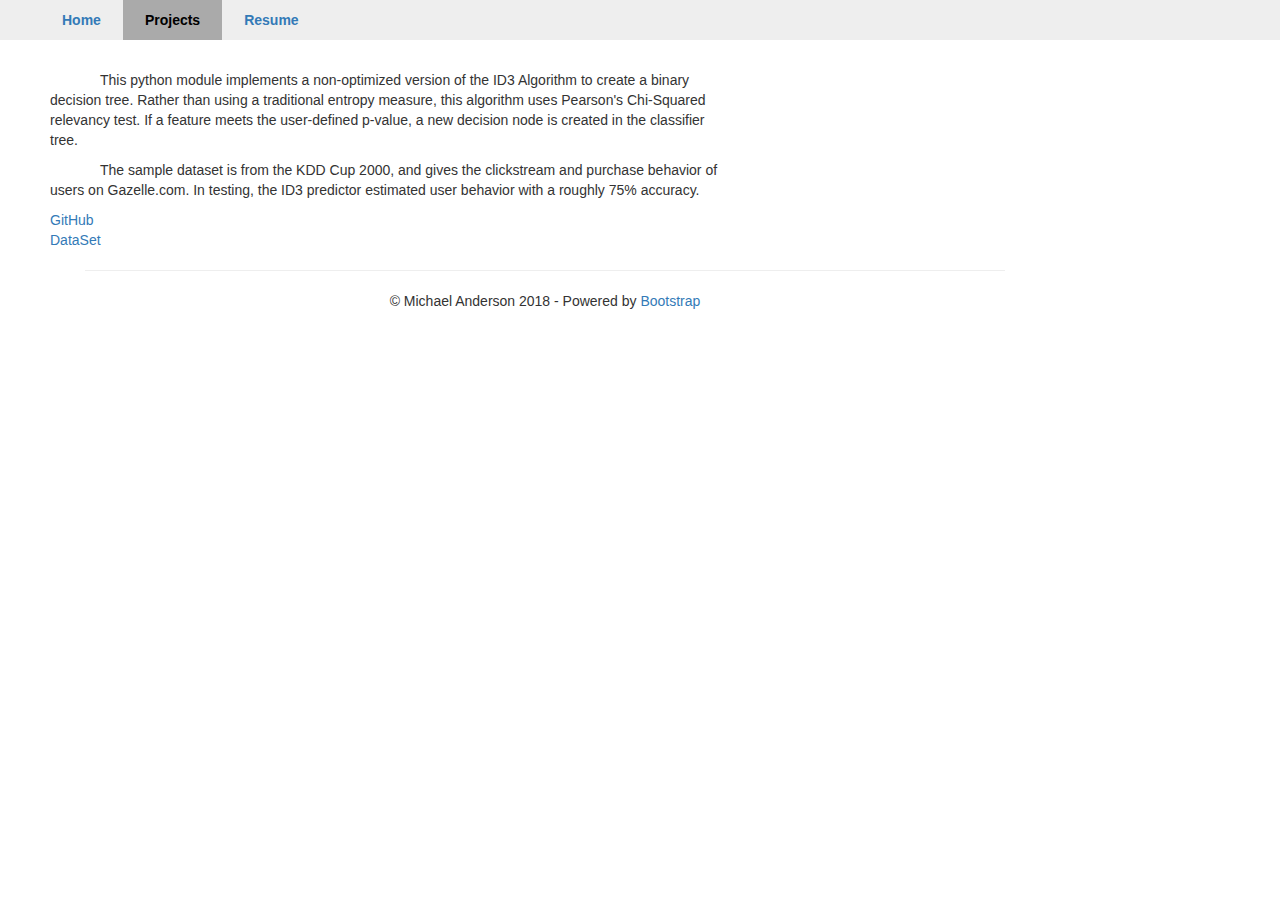
<file: content/ID3Predictor.html>
<!DOCTYPE html>
<html lang="en">
    <head>
        <title>Project - ID3 Predictor</title>
        <meta charset="utf-8"/>
        <link rel="stylesheet" href="res/css/bootstrap.min.css">
        <link rel="stylesheet" href="res/css/main.css">
        <script src="res/js/jquery.min.js"></script>
        <script src="res/js/bootstrap.min.js"></script>
    </head>
    <body>

        <ul id="m_navbar">
            <li><div class="navbar_item"><a href="Home.html">Home</a></div></li>
                <li class="dropdown" id="active"><div class="navbar_item">Projects</div>
                    <div class="dropdown-content">
                        <div class="navbar_item"><a href="ArgusClient.html">Argus Client</a></div>
                        <div class="navbar_item"><a href="CREAMServer.html">CREAM Server</a></div>
                        <div class="navbar_item" id="active"><a href="ID3Predictor.html">ID3 Predictor</a></div>
                    </div>
                </li>
            <li><div class="navbar_item"><a href="MikeAndersResume2018.pdf">Resume</a></li></div>
        </ul>

        <div class="row">

            <div class="col-sm-7">
                <div id="text-block">
                    <p>
                        This python module implements a non-optimized version of the ID3 Algorithm to create a binary decision tree. Rather than using a traditional entropy measure, this algorithm uses Pearson's Chi-Squared relevancy test. If a feature meets the user-defined p-value, a new decision node is created in the classifier tree.
                    </p>
                    <p>
                        The sample dataset is from the KDD Cup 2000, and gives the clickstream and purchase behavior of users on Gazelle.com. In testing, the ID3 predictor estimated user behavior with a roughly 75% accuracy.
                    </p>
                    <a href="https://github.com/milanderson/ID3-Predictor">GitHub</a><br>
                    <a href="https://www.kdd.org/kdd-cup/view/kdd-cup-2000/">DataSet</a>
                </div> 
            </div>

            <div class="col-sm-4">
            </div>

        </div>

        <footer>
            <div class="container">
                <div class="col-sm-10" id="m_footer">
                    <hr>
                    © Michael Anderson 2018 - Powered by <a href="http://getbootstrap.com" target="_blank">Bootstrap</a>
                </div>
            </div>
        </footer>

    </body>
</html>
</file>
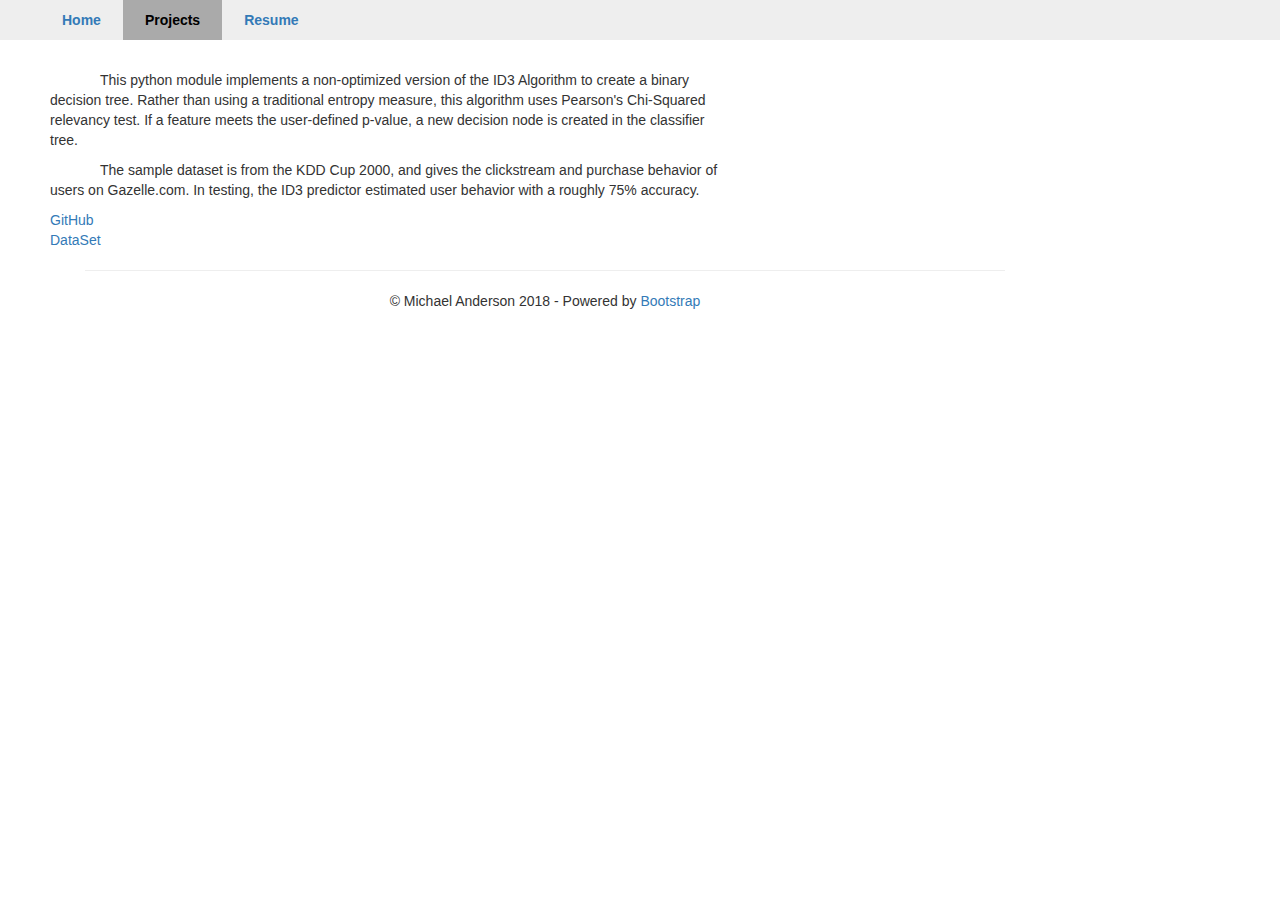
<file: content/ID3predictor.html>
<!DOCTYPE html>
<html lang="en">
    <head>
        <title>Project - ID3 Predictor</title>
        <meta charset="utf-8"/>
        <link rel="stylesheet" href="res/css/bootstrap.min.css">
        <link rel="stylesheet" href="res/css/main.css">
        <script src="res/js/jquery.min.js"></script>
        <script src="res/js/bootstrap.min.js"></script>
    </head>
    <body>

        <ul id="m_navbar">
            <li><div class="navbar_item"><a href="index.html">Home</a></div></li>
                <li class="dropdown" id="active"><div class="navbar_item">Projects</div>
                    <div class="dropdown-content">
                        <div class="navbar_item"><a href="argusclient.html">Argus Client</a></div>
                        <div class="navbar_item"><a href="CREAMserver.html">CREAM Server</a></div>
                        <div class="navbar_item" id="active"><a href="ID3predictor.html">ID3 Predictor</a></div>
                    </div>
                </li>
            <li><div class="navbar_item"><a href="MikeAndersResume2018.pdf">Resume</a></li></div>
        </ul>

        <div class="row">

            <div class="col-sm-7">
                <div id="text-block">
                    <p>
                        This python module implements a non-optimized version of the ID3 Algorithm to create a binary decision tree. Rather than using a traditional entropy measure, this algorithm uses Pearson's Chi-Squared relevancy test. If a feature meets the user-defined p-value, a new decision node is created in the classifier tree.
                    </p>
                    <p>
                        The sample dataset is from the KDD Cup 2000, and gives the clickstream and purchase behavior of users on Gazelle.com. In testing, the ID3 predictor estimated user behavior with a roughly 75% accuracy.
                    </p>
                    <a href="https://github.com/milanderson/ID3-Predictor">GitHub</a><br>
                    <a href="https://www.kdd.org/kdd-cup/view/kdd-cup-2000/">DataSet</a>
                </div> 
            </div>

            <div class="col-sm-4">
            </div>

        </div>

        <footer>
            <div class="container">
                <div class="col-sm-10" id="m_footer">
                    <hr>
                    © Michael Anderson 2018 - Powered by <a href="http://getbootstrap.com" target="_blank">Bootstrap</a>
                </div>
            </div>
        </footer>

    </body>
</html>
</file>
<file: res/css/main.css>
/*navbar format*/
#m_navbar {
    list-style: none;
    font-weight: bold;
    height:40px;
    background-color: #EEE;
    /*position: fixed;*/
    top: 0;
    width: 100%;
    margin-top: 0px;
    clear: bottom;
    z-index:9; 
}

#m_navbar ul{
    position: fixed;
    top: 0;
}

#m_navbar li {
    float: left;
    padding: 6px;
}

.navbar_item {
    display: block;
    color: black;
    text-align: center;
    padding: 4px 16px;
    text-decoration: none;
}

 #m_navbar li:hover {
    background-color: #CCE;
}

#m_navbar .navbar_item:hover{
    background-color: #CCE;
}

 .dropdown-content {
    display: none;
    position: absolute;
    background-color: #EEE;
    min-width: 160px;
    z-index: 10;
}

.dropdown:hover .dropdown-content {
    display: block;
}

#active {
    background-color: #AAA;
}

/*content format*/
#img_container {
    text-align: center;
}

#text {
    font-size: 14px;
}

#text-block {  
    position: relative;
    margin-top: 20px;
    margin-left: 50px;
}

#text-block p{
    text-indent: 50px;
}

#inline-block {
    position: relative;
    margin-left: 50px;
    margin-top: 0px;
}

/* footer format */
#m_footer {
    text-align: center;
}

.snippet{
    background-color: rgb(220, 220, 220);
    display: block;
    box-sizing: border-box;
  }

figure{
    display: inline-block;
}

figcaption{
    word-wrap:normal;
    text-align: center;
    font-size: 10px;
}

  pre{
    white-space: normal;
    word-wrap: normal;
  }
  
  .kwd1{
    color: rgb(0, 0, 139);
  }
  
  .typ{
    color: rgb(0, 175, 115);
  }
  
  .kwd2{
    color: rgb(175, 45, 175);
  }
  
  .cmt{
    color: rgb(45, 175, 45);
  }
  
  .arg{
    color: rgb(43, 145, 200);
  }
#capTitle{
  margin-bottom: 0px;
}
#capSubTitle{
  margin-top: 0px;
}
#capTitle, #capSubTitle{
  text-align: center;
  margin-left: auto;
  margin-right: auto;
}
#scheddivline{
  border-bottom: 1px solid #9AA2A755;
  margin-left: auto;
  margin-right: auto;
  margin-top: 20px;
  margin-bottom: 20px;
  width: 60%;
}
.mlacontainer{
  margin-left: auto;
  margin-right: auto;
  border-radius: 5px;
  box-shadow: 0px 0px 5px 0px grey;
  width: 500px;
  padding: 10px;
}
.item{
  border-bottom: 1px solid #9AA2A755;
  padding: 10px;
  padding-left: 20px;
}
.datetitle{
  text-align: center;
}
ul{
  margin-top: 5px;
  margin-bottom: 10px;
}
.clusttitle{
  font-size: 20px;
}
.clustpar{
  padding-left: 20px;
}
#clustdesc{
  width: 800px;
  padding: 30px;
}
.subcat{
    margin: 5px;
    margin-left: 20px;
}
</file>
<file: content/res/css/main.css>
/*navbar format*/
#m_navbar {
    list-style: none;
    font-weight: bold;
    height:40px;
    background-color: #EEE;
    /*position: fixed;*/
    top: 0;
    width: 100%;
    margin-top: 0px;
    clear: bottom;
    z-index:9; 
}

#m_navbar ul{
    position: fixed;
    top: 0;
}

#m_navbar li {
    float: left;
    padding: 6px;
}

.navbar_item {
    display: block;
    color: black;
    text-align: center;
    padding: 4px 16px;
    text-decoration: none;
}

 #m_navbar li:hover {
    background-color: #CCE;
}

#m_navbar .navbar_item:hover{
    background-color: #CCE;
}

 .dropdown-content {
    display: none;
    position: absolute;
    background-color: #EEE;
    min-width: 160px;
    z-index: 10;
}

.dropdown:hover .dropdown-content {
    display: block;
}

#active {
    background-color: #AAA;
}

/*content format*/
#img_container {
    text-align: center;
}

#text {
    font-size: 14px;
}

#text-block {  
    text-indent: 50px;
    position: relative;
    margin-top: 20px;
    margin-left: 50px;
}

/* footer format */
#m_footer {
    text-align: center;
}
</file>
